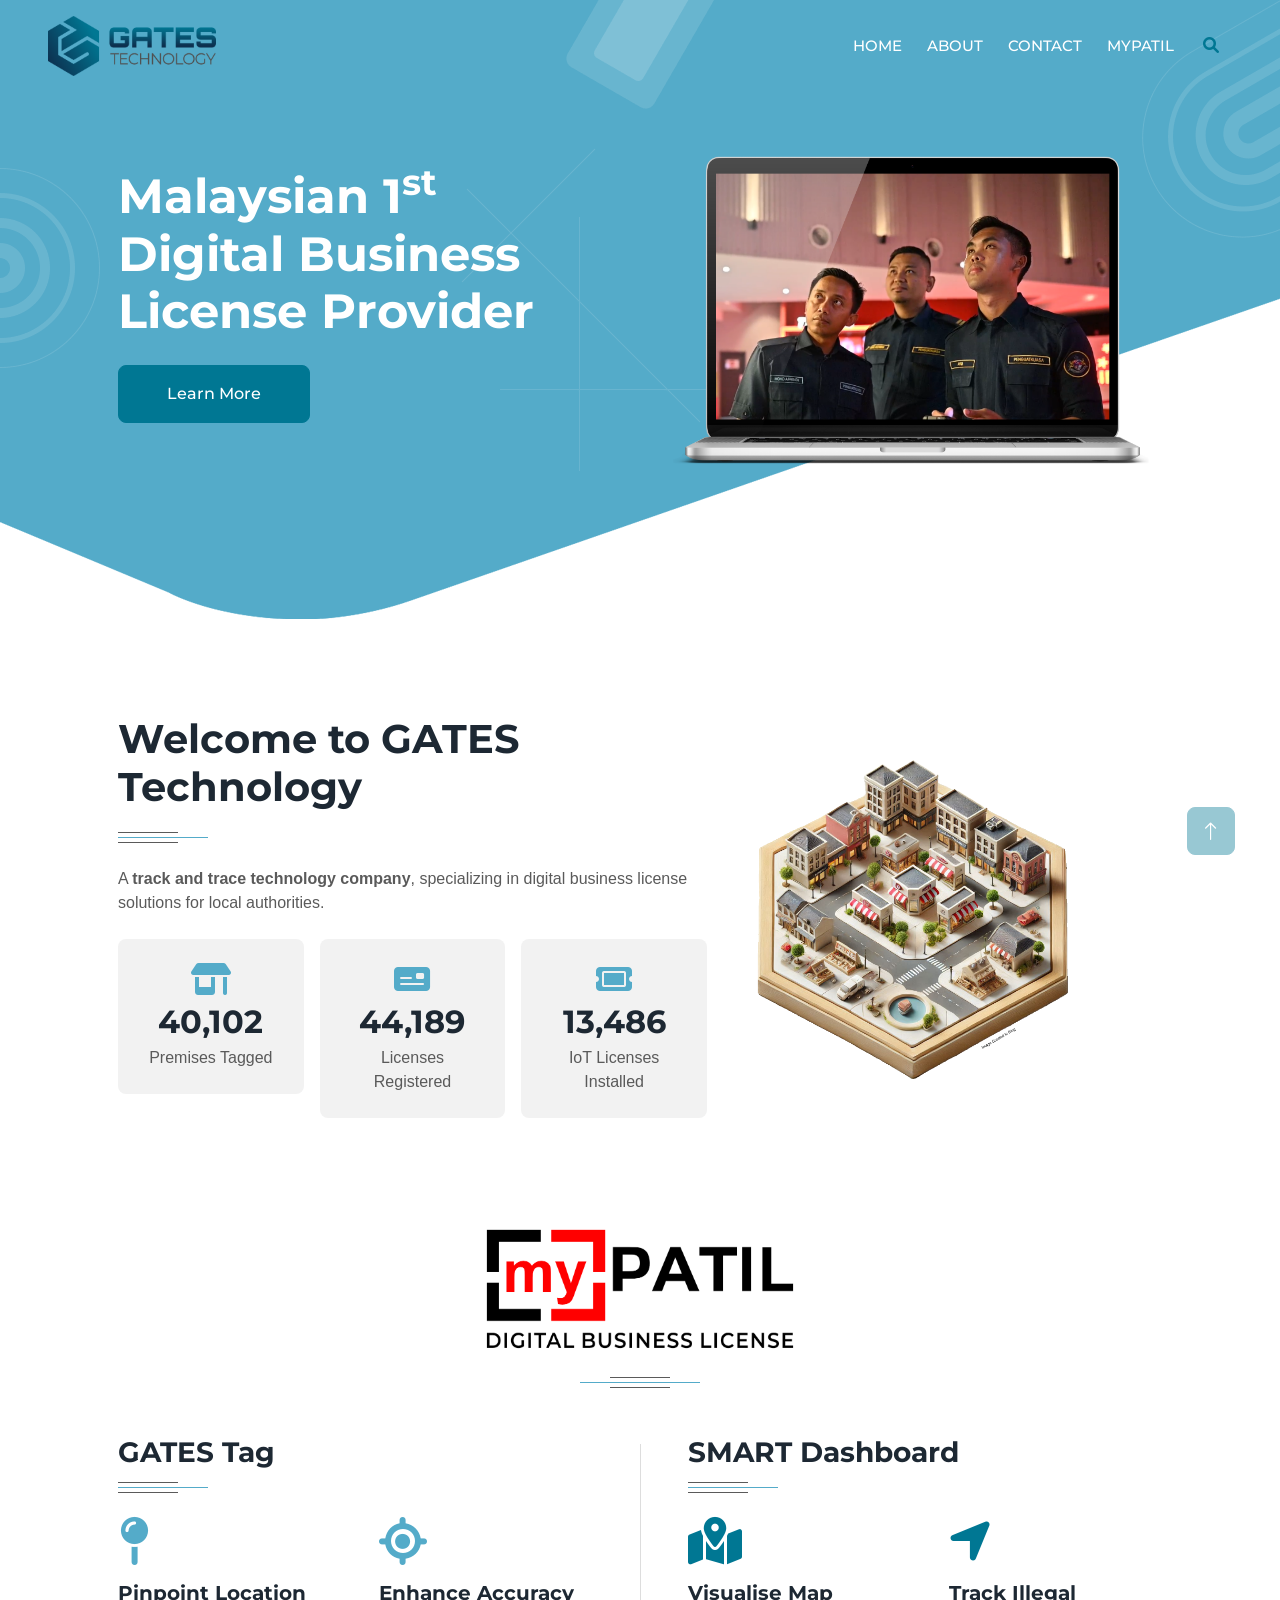
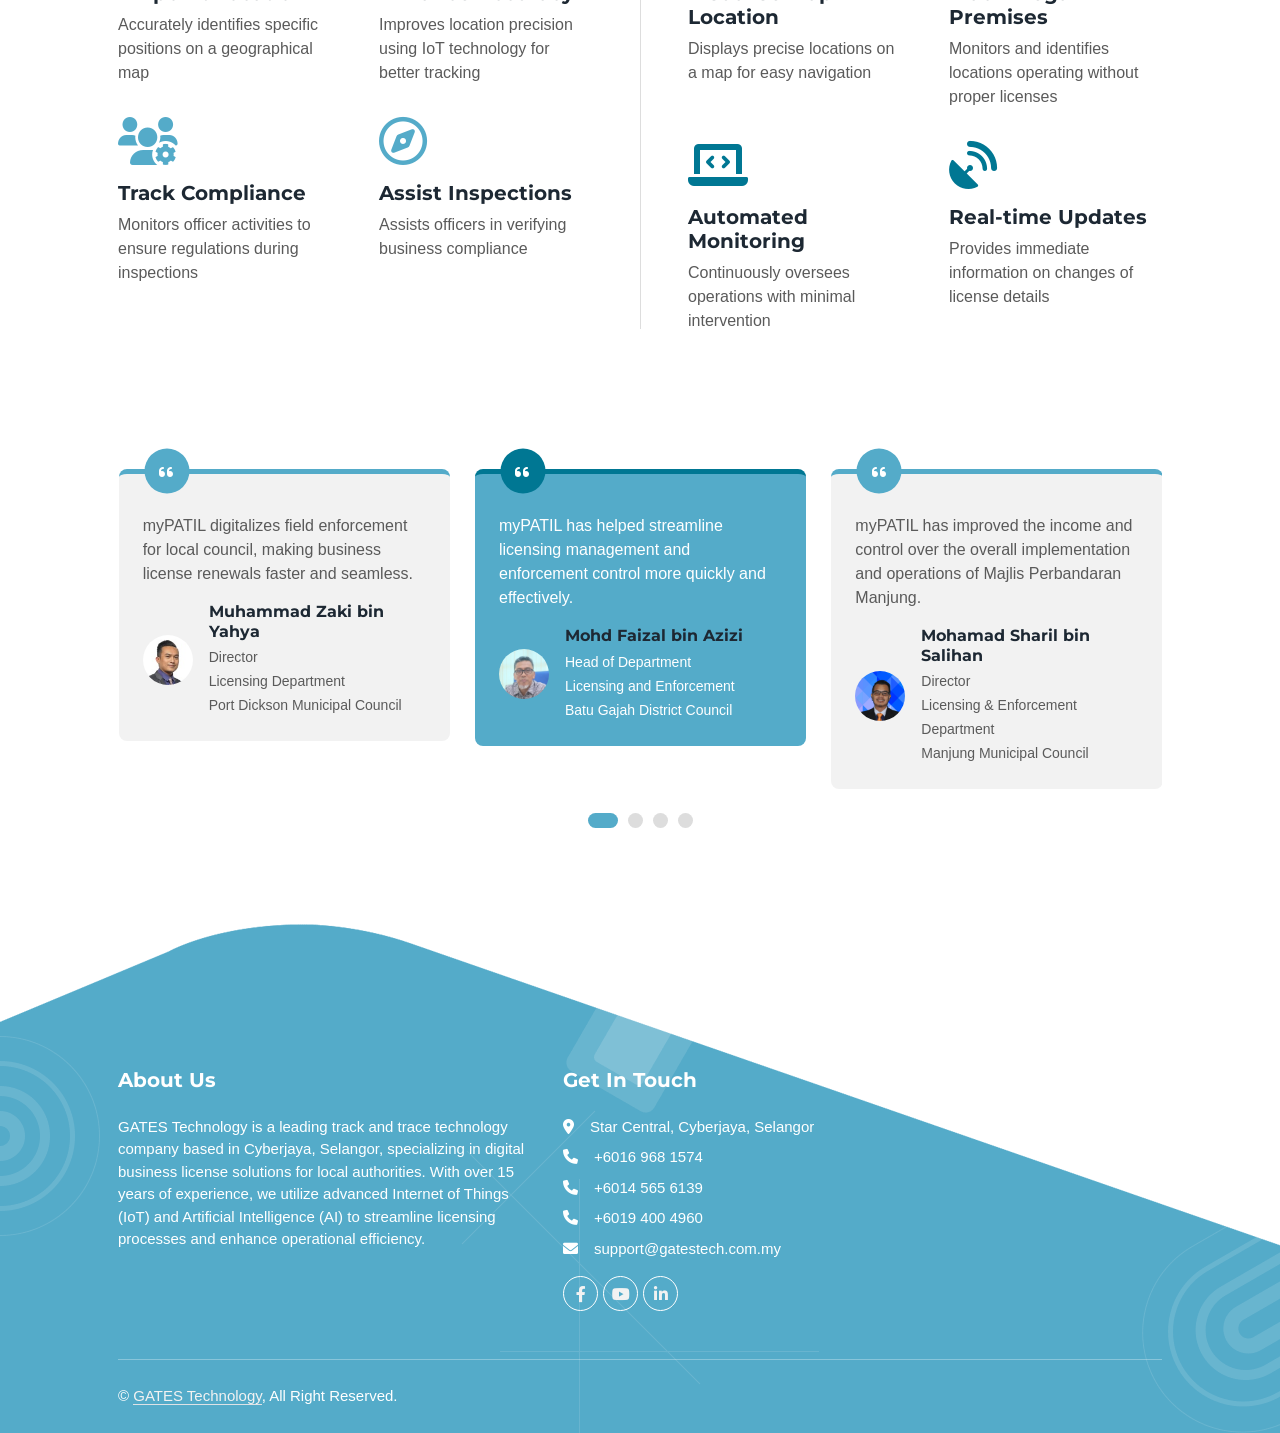
<file: index.html>
<!DOCTYPE html>
<html lang="en">
  <head>
    <!-- Google Tag Manager -->
<script>(function(w,d,s,l,i){w[l]=w[l]||[];w[l].push({'gtm.start':
  new Date().getTime(),event:'gtm.js'});var f=d.getElementsByTagName(s)[0],
  j=d.createElement(s),dl=l!='dataLayer'?'&l='+l:'';j.async=true;j.src=
  'https://www.googletagmanager.com/gtm.js?id='+i+dl;f.parentNode.insertBefore(j,f);
  })(window,document,'script','dataLayer','GTM-N75D9RJP');</script>
  <!-- End Google Tag Manager -->
    <meta charset="utf-8" />
    <title>GATES Technology</title>
    <meta content="width=device-width, initial-scale=1.0" name="viewport" />
    <meta content="" name="keywords" />
    <meta content="" name="description" />

    <!-- Favicon -->
    <link href="img/favicon.ico" rel="icon" />

    <!-- Google Web Fonts -->
    <link rel="preconnect" href="https://fonts.googleapis.com" />
    <link rel="preconnect" href="https://fonts.gstatic.com" crossorigin />
    <link
      href="https://fonts.googleapis.com/css2?family=Montserrat:wght@400;500;600;700&family=Open+Sans:wght@400;500;600;700&display=swap"
      rel="stylesheet"
    />

    <!-- Icon Font Stylesheet -->
    <link
      href="https://cdnjs.cloudflare.com/ajax/libs/font-awesome/5.10.0/css/all.min.css"
      rel="stylesheet"
    />
    <link
      href="https://cdn.jsdelivr.net/npm/bootstrap-icons@1.4.1/font/bootstrap-icons.css"
      rel="stylesheet"
    />
    <link
      rel="stylesheet"
      href="https://cdnjs.cloudflare.com/ajax/libs/font-awesome/6.0.0-beta3/css/all.min.css"
    />

    <!-- Libraries Stylesheet -->
    <link href="lib/animate/animate.min.css" rel="stylesheet" />
    <link href="lib/owlcarousel/assets/owl.carousel.min.css" rel="stylesheet" />

    <!-- Customized Bootstrap Stylesheet -->
    <link href="css/bootstrap.min.css" rel="stylesheet" />

    <!-- Template Stylesheet -->
    <link href="css/style.css" rel="stylesheet" />
  </head>

  <body>
    <!-- Google Tag Manager (noscript) -->
<noscript><iframe src="https://www.googletagmanager.com/ns.html?id=GTM-N75D9RJP"
  height="0" width="0" style="display:none;visibility:hidden"></iframe></noscript>
  <!-- End Google Tag Manager (noscript) -->
    <div class="container-xxl bg-white p-0">
      <!-- Spinner Start -->
      <div
        id="spinner"
        class="show bg-white position-fixed translate-middle w-100 vh-100 top-50 start-50 d-flex align-items-center justify-content-center"
      >
        <div
          class="spinner-border text-primary"
          style="width: 3rem; height: 3rem"
          role="status"
        >
          <span class="sr-only">Loading...</span>
        </div>
      </div>
      <!-- Spinner End -->

      <!-- Navbar & Hero Start -->
      <div class="container-xxl position-relative p-0">
        <nav
          class="navbar navbar-expand-lg navbar-light px-4 px-lg-5 py-3 py-lg-0"
        >
          <a href="" class="navbar-brand p-0">
            <!-- <h1 class="m-0"><i class="fa fa-server me-3"></i>GATES</h1> -->
            <img src="img/logo.png" alt="Logo" />
          </a>
          <button
            class="navbar-toggler"
            type="button"
            data-bs-toggle="collapse"
            data-bs-target="#navbarCollapse"
          >
            <span class="fa fa-bars"></span>
          </button>
          <div class="collapse navbar-collapse" id="navbarCollapse">
            <div class="navbar-nav ms-auto py-0">
              <a href="index.html" class="nav-item nav-link">Home</a>
              <a href="#about" class="nav-item nav-link">About</a>
              <!-- <div class="nav-item dropdown">
                <a
                  href="#"
                  class="nav-link dropdown-toggle"
                  data-bs-toggle="dropdown"
                  >Pages</a
                >
                <div class="dropdown-menu m-0">
                  <a href="team.html" class="dropdown-item">Our Team</a>
                  <a href="testimonial.html" class="dropdown-item"
                    >Testimonial</a
                  >
                  <a href="comparison.html" class="dropdown-item">Comparison</a>
                </div>
              </div> -->
              <a href="#footer" class="nav-item nav-link">Contact</a>
              <a href="https://mypatil.my" target="_blank" class="nav-item nav-link">myPATIL</a>
            </div>
            <butaton
              type="button"
              class="btn text-secondary ms-3"
              data-bs-toggle="modal"
              data-bs-target="#searchModal"
              ><i class="fa fa-search"></i
            ></butaton>
          </div>
        </nav>

        <div class="container-xxl py-5 bg-primary hero-header mb-5">
          <div class="container my-5 py-5 px-lg-5">
            <div class="row g-5">
              <div class="col-lg-6 pt-4 text-center text-lg-start">
                <h1 class="display-5 text-white mb-4 animated slideInLeft">
                  Malaysian 1<sup>st</sup></br> Digital Business License Provider
                </h1>
                <a
                  href="#mypatil"
                  class="btn btn-secondary py-sm-3 px-sm-5 me-3 animated slideInLeft"
                  >Learn More</a
                >
              </div>
              <div class="col-lg-6 text-center text-lg-start">
                <img
                  class="img-fluid animated zoomIn"
                  src="img/hero.png"
                  alt=""
                />
              </div>
            </div>
          </div>
        </div>
      </div>
      <!-- Navbar & Hero End -->

      <!-- Full Screen Search Start -->
      <div class="modal fade" id="searchModal" tabindex="-1">
        <div class="modal-dialog modal-fullscreen">
          <div class="modal-content" style="background: rgba(29, 40, 51, 0.8)">
            <div class="modal-header border-0">
              <button
                type="button"
                class="btn bg-white btn-close"
                data-bs-dismiss="modal"
                aria-label="Close"
              ></button>
            </div>
            <div
              class="modal-body d-flex align-items-center justify-content-center"
            >
              <div class="input-group" style="max-width: 600px">
                <input
                  type="text"
                  class="form-control bg-transparent border-light p-3"
                  placeholder="Type search keyword"
                />
                <button class="btn btn-light px-4">
                  <i class="bi bi-search"></i>
                </button>
              </div>
            </div>
          </div>
        </div>
      </div>
      <!-- Full Screen Search End -->

      <!-- About Start -->
      <section id="about">
        <div class="container-xxl py-5">
          <div class="container px-lg-5">
            <div class="row g-5 align-items-center">
              <div class="col-lg-7 wow fadeInUp" data-wow-delay="0.1s">
                <div class="section-title position-relative mb-4 pb-4">
                  <h1 class="mb-2">Welcome to GATES Technology</h1>
                </div>
                <p class="mb-4">
                  A <strong>track and trace technology company</strong>, specializing in digital business license solutions for local authorities.
                </p>
                <div class="row g-3">
                  <div class="col-sm-4 wow fadeIn" data-wow-delay="0.1s">
                    <div class="bg-light rounded text-center p-4">
                      <i class="fa fa-shop fa-2x text-primary mb-2"></i>
                      <h2 class="mb-1" data-toggle="counter-up">163,681</h2>
                      <p class="mb-0">Premises Tagged</p>
                    </div>
                  </div>
                  <div class="col-sm-4 wow fadeIn" data-wow-delay="0.3s">
                    <div class="bg-light rounded text-center p-4">
                      <i
                        class="fa-solid fa-money-check fa-2x text-primary mb-2"
                      ></i>
                      <h2 class="mb-1" data-toggle="counter-up">176,754</h2>
                      <p class="mb-0">Licenses Registered</p>
                    </div>
                  </div>
                  <div class="col-sm-4 wow fadeIn" data-wow-delay="0.5s">
                    <div class="bg-light rounded text-center p-4">
                      <i class="fa-solid fa-ticket fa-2x text-primary mb-2"></i>
                      <h2 class="mb-1" data-toggle="counter-up">53,944</h2>
                      <p class="mb-0">IoT Licenses Installed</p>
                    </div>
                  </div>
                </div>
              </div>
              <div class="col-lg-4">
                <img
                  class="img-fluid wow zoomIn"
                  data-wow-delay="0.5s"
                  src="img/about.png"
                />
              </div>
            </div>
          </div>
        </div>
      </section>
      <!-- About End -->

      <!-- Comparison Start -->
      <section id="mypatil">
        <div class="container-xxl py-5">
          <div class="container px-lg-5">
            <div
              class="section-title position-relative text-center mx-auto mb-5 pb-4 wow fadeInUp"
              data-wow-delay="0.1s"
              style="max-width: 600px"
            >
              <div class="align-items-center">
                <img
                  class="img-fluid wow zoomIn"
                  data-wow-delay="0.5s"
                  src="img/mypatil-logo.png"
                  style="height: 150px"
                />
              </div>
            </div>
            <div class="row g-5 comparison position-relative">
              <div class="col-lg-6 pe-lg-5">
                <div class="section-title position-relative mx-auto mb-4 pb-4">
                  <h3 class="fw-bold mb-0">GATES Tag</h3>
                </div>
                <div class="row gy-3 gx-5">
                  <div class="col-sm-6 wow fadeIn" data-wow-delay="0.1s">
                    <i class="fa fa-map-pin fa-3x text-primary mb-3"></i>
                    <h5 class="fw-bold">Pinpoint Location</h5>
                    <p>
                      Accurately identifies specific positions on a geographical
                      map
                    </p>
                  </div>
                  <div class="col-sm-6 wow fadeIn" data-wow-delay="0.3s">
                    <i
                      class="fa-solid fa-location-crosshairs fa-3x text-primary mb-3"
                    ></i>
                    <h5 class="fw-bold">Enhance Accuracy</h5>
                    <p>
                      Improves location precision using IoT technology for
                      better tracking
                    </p>
                  </div>
                  <div class="col-sm-6 wow fadeIn" data-wow-delay="0.5s">
                    <i
                      class="fa-solid fa-users-gear fa-3x text-primary mb-3"
                    ></i>
                    <h5 class="fw-bold">Track Compliance</h5>
                    <p>
                      Monitors officer activities to ensure regulations during
                      inspections
                    </p>
                  </div>
                  <div class="col-sm-6 wow fadeIn" data-wow-delay="0.7s">
                    <i
                      class="fa-regular fa-compass fa-3x text-primary mb-3"
                    ></i>
                    <h5 class="fw-bold">Assist Inspections</h5>
                    <p>Assists officers in verifying business compliance</p>
                  </div>
                </div>
              </div>
              <div class="col-lg-6 ps-lg-5">
                <div class="section-title position-relative mx-auto mb-4 pb-4">
                  <h3 class="fw-bold mb-0">SMART Dashboard</h3>
                </div>
                <div class="row gy-3 gx-5">
                  <div class="col-sm-6 wow fadeIn" data-wow-delay="0.1s">
                    <i
                      class="fa-solid fa-map-location-dot fa-3x text-secondary mb-3"
                    ></i>
                    <h5 class="fw-bold">Visualise Map Location</h5>
                    <p>
                      Displays precise locations on a map for easy navigation
                    </p>
                  </div>
                  <div class="col-sm-6 wow fadeIn" data-wow-delay="0.3s">
                    <i
                      class="fa fa-location-arrow fa-3x text-secondary mb-3"
                    ></i>
                    <h5 class="fw-bold">Track Illegal Premises</h5>
                    <p>
                      Monitors and identifies locations operating without proper
                      licenses
                    </p>
                  </div>
                  <div class="col-sm-6 wow fadeIn" data-wow-delay="0.5s">
                    <i
                      class="fa-solid fa-laptop-code fa-3x text-secondary mb-3"
                    ></i>
                    <h5 class="fw-bold">Automated Monitoring</h5>
                    <p>
                      Continuously oversees operations with minimal intervention
                    </p>
                  </div>
                  <div class="col-sm-6 wow fadeIn" data-wow-delay="0.7s">
                    <i
                      class="fa-solid fa-satellite-dish fa-3x text-secondary mb-3"
                    ></i>
                    <h5 class="fw-bold">Real-time Updates</h5>
                    <p>
                      Provides immediate information on changes of license
                      details
                    </p>
                  </div>
                </div>
              </div>
            </div>
          </div>
        </div>
      </section>
      <!-- Comparison Start -->

      <!-- Testimonial Start -->
      <div class="container-xxl py-5 wow fadeInUp" data-wow-delay="0.1s">
        <div class="container px-lg-5">
          <div class="owl-carousel testimonial-carousel">
            <div
              class="testimonial-item position-relative bg-light border-top border-5 border-primary rounded p-4 my-4"
            >
              <div
                class="d-flex align-items-center justify-content-center position-absolute top-0 start-0 ms-5 translate-middle bg-primary rounded-circle"
                style="width: 45px; height: 45px; margin-top: -3px"
              >
                <i class="fa fa-quote-left text-white"></i>
              </div>
              <p class="mt-3">
                myPATIL has helped streamline licensing management and enforcement control more quickly and effectively.
              </p>
              <div class="d-flex align-items-center">
                <img
                  class="img-fluid flex-shrink-0 rounded-circle"
                  src="img/faizal_mdbg.jpg"
                  style="width: 50px; height: 50px"
                />
                <div class="ps-3">
                  <h6 class="fw-bold mb-1">Mohd Faizal bin Azizi</h6>
                  <small>Head of Department</small><br>
                  <small>Licensing and Enforcement</small><br>
                  <small>Batu Gajah District Council</small>
                </div>
              </div>
            </div>
            <div
              class="testimonial-item position-relative bg-light border-top border-5 border-primary rounded p-4 my-4"
            >
              <div
                class="d-flex align-items-center justify-content-center position-absolute top-0 start-0 ms-5 translate-middle bg-primary rounded-circle"
                style="width: 45px; height: 45px; margin-top: -3px"
              >
                <i class="fa fa-quote-left text-white"></i>
              </div>
              <p class="mt-3">
                myPATIL has improved the income and control over the overall implementation and operations of Majlis Perbandaran Manjung.
              </p>
              <div class="d-flex align-items-center">
                <img
                  class="img-fluid flex-shrink-0 rounded-circle"
                  src="img/testimonial-1.jpg"
                  style="width: 50px; height: 50px"
                />
                <div class="ps-3">
                  <h6 class="fw-bold mb-1">Mohamad Sharil bin Salihan</h6>
                  <small>Director</small><br>
                  <small>Licensing & Enforcement Department</small><br>
                  <small>Manjung Municipal Council</small>
                </div>
              </div>
            </div>
            <div
              class="testimonial-item position-relative bg-light border-top border-5 border-primary rounded p-4 my-4"
            >
              <div
                class="d-flex align-items-center justify-content-center position-absolute top-0 start-0 ms-5 translate-middle bg-primary rounded-circle"
                style="width: 45px; height: 45px; margin-top: -3px"
              >
                <i class="fa fa-quote-left text-white"></i>
              </div>
              <p class="mt-3">
                Our collection income improves year by year. myPATIL aligns with the smart city development initiatives of Johor.
              </p>
              <div class="d-flex align-items-center">
                <img
                  class="img-fluid flex-shrink-0 rounded-circle"
                  src="img/testimonial-2.jpg"
                  style="width: 50px; height: 50px"
                />
                <div class="ps-3">
                  <h6 class="fw-bold mb-1">Mohd Fadil bin Md Noh</h6>
                  <small>Administrative Officer</small><br>
                  <small>Licensing Department</small><br>
                  <small>Kulai Municipal Council</small>
                </div>
              </div>
            </div>
            <div
              class="testimonial-item position-relative bg-light border-top border-5 border-primary rounded p-4 mt-4"
            >
              <div
                class="d-flex align-items-center justify-content-center position-absolute top-0 start-0 ms-5 translate-middle bg-primary rounded-circle"
                style="width: 45px; height: 45px; margin-top: -3px"
              >
                <i class="fa fa-quote-left text-white"></i>
              </div>
              <p class="mt-3">
                myPATIL digitalizes field enforcement for local council, making business license renewals faster and seamless.
              </p>
              <div class="d-flex align-items-center">
                <img
                  class="img-fluid flex-shrink-0 rounded-circle"
                  src="img/zaki_mppd.jpg"
                  style="width: 50px; height: 50px"
                />
                <div class="ps-3">
                  <h6 class="fw-bold mb-1">Muhammad Zaki bin Yahya</h6>
                  <small>Director</small><br>
                  <small>Licensing Department</small><br>
                  <small>Port Dickson Municipal Council</small>
                </div>
              </div>
            </div>
          </div>
        </div>
      </div>
      <!-- Testimonial End -->

      <!-- Footer Start -->
      <section id="footer">
        <div
          class="container-fluid bg-primary text-white footer mt-5 pt-5 wow fadeIn"
          data-wow-delay="0.1s"
        >
          <div class="container py-5 px-lg-5">
            <div class="row gy-5 gx-4 pt-5">
              <!-- <div class="col-12">
                <h5 class="fw-bold text-white mb-4">
                  Subscribe Our Newsletter
                </h5>
                <div class="position-relative" style="max-width: 400px">
                  <input
                    class="form-control bg-white border-0 w-100 py-3 ps-4 pe-5"
                    type="text"
                    placeholder="Enter your email"
                  />
                  <button
                    type="button"
                    class="btn btn-primary py-2 px-3 position-absolute top-0 end-0 mt-2 me-2"
                  >
                    Submit
                  </button>
                </div>
              </div> -->
              <div class="col-lg-5 col-md-12">
                <div class="row gy-5 g-4">
                  <div class="col-md-12">
                    <h5 class="fw-bold text-white mb-4">About Us</h5>
                    <p>
                      GATES Technology is a leading track and trace technology company based in Cyberjaya, Selangor, specializing in digital business license solutions for local authorities. With over 15 years of experience, we utilize advanced Internet of Things (IoT) and Artificial Intelligence (AI) to streamline licensing processes and enhance operational efficiency.
                    </p>
                    <!-- <a class="btn btn-link" href="">About Us</a>
                    <a class="btn btn-link" href="">Contact Us</a>
                    <a class="btn btn-link" href="">Privacy Policy</a>
                    <a class="btn btn-link" href="">Terms & Condition</a>
                    <a class="btn btn-link" href="">Support</a> -->
                  </div>
                </div>
              </div>
              <!-- <div class="col-md-6">
                    <h5 class="fw-bold text-white mb-4">Our Services</h5>
                    <a class="btn btn-link" href="">Domain Register</a>
                    <a class="btn btn-link" href="">Shared Hosting</a>
                    <a class="btn btn-link" href="">VPS Hosting</a>
                    <a class="btn btn-link" href="">Dedicated Hosting</a>
                    <a class="btn btn-link" href="">Reseller Hosting</a>
                  </div> -->
              <div class="col-md-6 col-lg-4">
                <h5 class="fw-bold text-white mb-4">Get In Touch</h5>
                <p class="mb-2">
                  <i class="fa fa-map-marker-alt me-3"></i>Star Central,
                  Cyberjaya, Selangor
                </p>
                <p class="mb-2">
                  <i class="fa fa-phone me-3"></i>+6016 968 1574
                </p>
                <p class="mb-2">
                  <i class="fa fa-phone me-3"></i>+6014 565 6139
                </p>
                <p class="mb-2">
                  <i class="fa fa-phone me-3"></i>+6019 400 4960
                </p>
                <p class="mb-2">
                  <i class="fa fa-envelope me-3"></i>support@gatestech.com.my
                </p>
                <div class="d-flex pt-2">
                  <a
                    class="btn btn-outline-light btn-social"
                    href="https://www.facebook.com/gatestech.my/"
                    target="_blank"
                    ><i class="fab fa-facebook-f"></i
                  ></a>
                  <a
                    class="btn btn-outline-light btn-social"
                    href="https://www.youtube.com/@gatestech_my"
                    target="_blank"
                    ><i class="fab fa-youtube"></i
                  ></a>
                  <a
                    class="btn btn-outline-light btn-social"
                    href="https://www.linkedin.com/company/104835023"
                    target="_blank"
                    ><i class="fab fa-linkedin-in"></i
                  ></a>
                </div>
              </div>
              <!-- 
              <div class="col-md-6 col-lg-4 mt-lg-n5">
                <div class="bg-light rounded" style="padding: 30px">
                  <input
                    type="text"
                    class="form-control border-0 py-2 mb-2"
                    placeholder="Name"
                  />
                  <input
                    type="email"
                    class="form-control border-0 py-2 mb-2"
                    placeholder="Email"
                  />
                  <textarea
                    class="form-control border-0 mb-2"
                    rows="2"
                    placeholder="Message"
                  ></textarea>
                  <button class="btn btn-primary w-100 py-2">
                    Send Message
                  </button>
                </div>
              </div> -->
            </div>
          </div>
          <div class="container px-lg-5">
            <div class="copyright">
              <div class="row">
                <div class="col-md-6 text-center text-md-start mb-3 mb-md-0">
                  &copy;
                  <a class="border-bottom" href="#">GATES Technology</a>, All
                  Right Reserved.

                  <!--/*** This template is free as long as you keep the footer author’s credit link/attribution link/backlink. If you'd like to use the template without the footer author’s credit link/attribution link/backlink, you can purchase the Credit Removal License from "https://htmlcodex.com/credit-removal". Thank you for your support. ***/-->
                  <!-- Designed By
                  <a class="border-bottom" href="https://htmlcodex.com"
                    >HTML Codex</a
                  > -->
                </div>
                <!-- <div class="col-md-6 text-center text-md-end">
                  <div class="footer-menu">
                    <a href="">Home</a>
                    <a href="">Cookies</a>
                    <a href="">Help</a>
                    <a href="">FQAs</a>
                  </div>
                </div> -->
              </div>
            </div>
          </div>
        </div>
      </section>
      <!-- Footer End -->

      <!-- Back to Top -->
      <a href="#" class="btn btn-lg btn-secondary btn-lg-square back-to-top"
        ><i class="bi bi-arrow-up"></i
      ></a>
    </div>

    <!-- JavaScript Libraries -->
    <script src="https://code.jquery.com/jquery-3.4.1.min.js"></script>
    <script src="https://cdn.jsdelivr.net/npm/bootstrap@5.0.0/dist/js/bootstrap.bundle.min.js"></script>
    <script src="lib/wow/wow.min.js"></script>
    <script src="lib/easing/easing.min.js"></script>
    <script src="lib/waypoints/waypoints.min.js"></script>
    <script src="lib/counterup/counterup.min.js"></script>
    <script src="lib/owlcarousel/owl.carousel.min.js"></script>

    <!-- Template Javascript -->
    <script src="js/main.js"></script>
  </body>
</html>
</file>
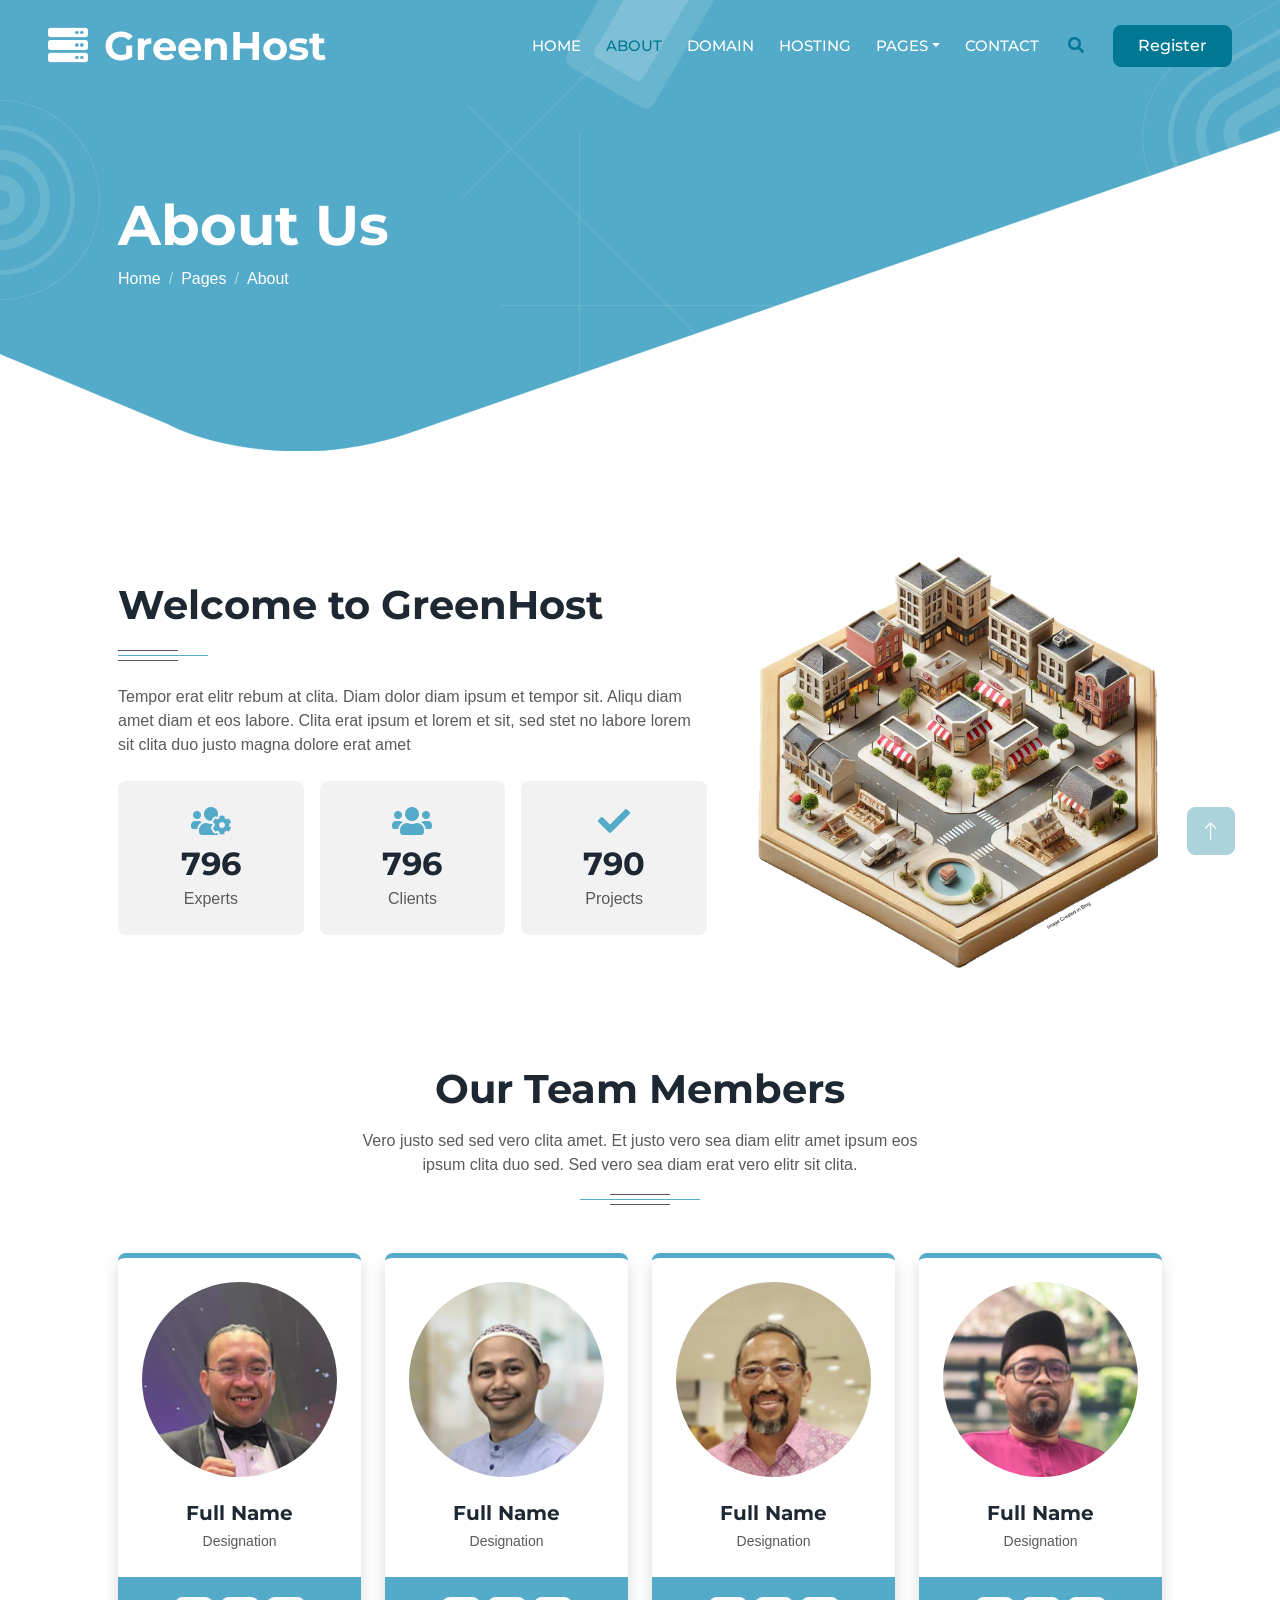
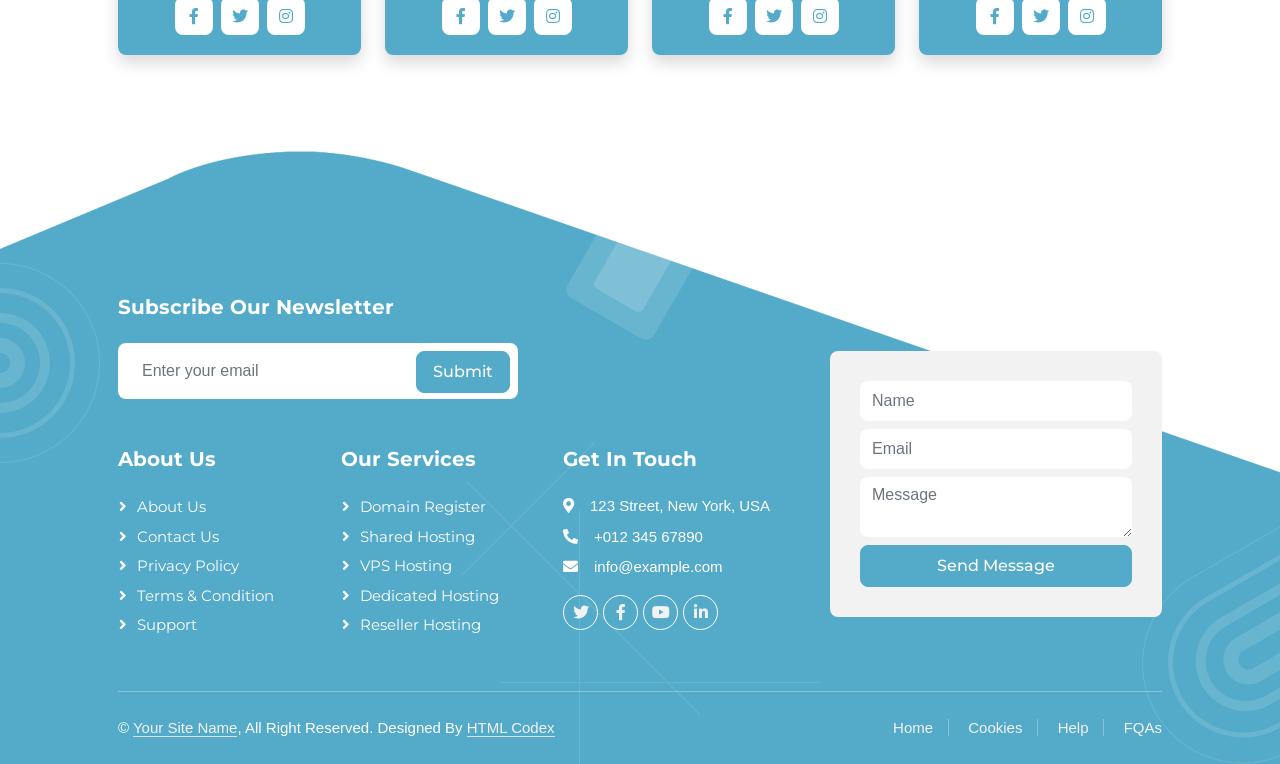
<file: about.html>
<!DOCTYPE html>
<html lang="en">

<head>
    <meta charset="utf-8">
    <title>GreenHost - Web Hosting HTML Template</title>
    <meta content="width=device-width, initial-scale=1.0" name="viewport">
    <meta content="" name="keywords">
    <meta content="" name="description">

    <!-- Favicon -->
    <link href="img/favicon.ico" rel="icon">

    <!-- Google Web Fonts -->
    <link rel="preconnect" href="https://fonts.googleapis.com">
    <link rel="preconnect" href="https://fonts.gstatic.com" crossorigin>
    <link href="https://fonts.googleapis.com/css2?family=Montserrat:wght@400;500;600;700&family=Open+Sans:wght@400;500;600;700&display=swap" rel="stylesheet">  

    <!-- Icon Font Stylesheet -->
    <link href="https://cdnjs.cloudflare.com/ajax/libs/font-awesome/5.10.0/css/all.min.css" rel="stylesheet">
    <link href="https://cdn.jsdelivr.net/npm/bootstrap-icons@1.4.1/font/bootstrap-icons.css" rel="stylesheet">

    <!-- Libraries Stylesheet -->
    <link href="lib/animate/animate.min.css" rel="stylesheet">
    <link href="lib/owlcarousel/assets/owl.carousel.min.css" rel="stylesheet">

    <!-- Customized Bootstrap Stylesheet -->
    <link href="css/bootstrap.min.css" rel="stylesheet">

    <!-- Template Stylesheet -->
    <link href="css/style.css" rel="stylesheet">
</head>

<body>
    <div class="container-xxl bg-white p-0">
        <!-- Spinner Start -->
        <div id="spinner" class="show bg-white position-fixed translate-middle w-100 vh-100 top-50 start-50 d-flex align-items-center justify-content-center">
            <div class="spinner-border text-primary" style="width: 3rem; height: 3rem;" role="status">
                <span class="sr-only">Loading...</span>
            </div>
        </div>
        <!-- Spinner End -->


        <!-- Navbar & Hero Start -->
        <div class="container-xxl position-relative p-0">
            <nav class="navbar navbar-expand-lg navbar-light px-4 px-lg-5 py-3 py-lg-0">
                <a href="" class="navbar-brand p-0">
                    <h1 class="m-0"><i class="fa fa-server me-3"></i>GreenHost</h1>
                    <!-- <img src="img/logo.png" alt="Logo"> -->
                </a>
                <button class="navbar-toggler" type="button" data-bs-toggle="collapse" data-bs-target="#navbarCollapse">
                    <span class="fa fa-bars"></span>
                </button>
                <div class="collapse navbar-collapse" id="navbarCollapse">
                    <div class="navbar-nav ms-auto py-0">
                        <a href="index.html" class="nav-item nav-link">Home</a>
                        <a href="about.html" class="nav-item nav-link active">About</a>
                        <a href="domain.html" class="nav-item nav-link">Domain</a>
                        <a href="hosting.html" class="nav-item nav-link">Hosting</a>
                        <div class="nav-item dropdown">
                            <a href="#" class="nav-link dropdown-toggle" data-bs-toggle="dropdown">Pages</a>
                            <div class="dropdown-menu m-0">
                                <a href="team.html" class="dropdown-item">Our Team</a>
                                <a href="testimonial.html" class="dropdown-item">Testimonial</a>
                                <a href="comparison.html" class="dropdown-item">Comparison</a>
                            </div>
                        </div>
                        <a href="contact.html" class="nav-item nav-link">Contact</a>
                    </div>
                    <butaton type="button" class="btn text-secondary ms-3" data-bs-toggle="modal" data-bs-target="#searchModal"><i class="fa fa-search"></i></butaton>
                    <a href="" class="btn btn-secondary py-2 px-4 ms-3">Register</a>
                </div>
            </nav>

            <div class="container-xxl py-5 bg-primary hero-header mb-5">
                <div class="container my-5 py-5 px-lg-5">
                    <div class="row g-5 pt-5">
                        <div class="col-12 text-center text-lg-start">
                            <h1 class="display-4 text-white animated slideInLeft">About Us</h1>
                            <nav aria-label="breadcrumb">
                                <ol class="breadcrumb justify-content-center justify-content-lg-start animated slideInLeft">
                                    <li class="breadcrumb-item"><a class="text-white" href="#">Home</a></li>
                                    <li class="breadcrumb-item"><a class="text-white" href="#">Pages</a></li>
                                    <li class="breadcrumb-item text-white active" aria-current="page">About</li>
                                </ol>
                            </nav>
                        </div>
                    </div>
                </div>
            </div>
        </div>
        <!-- Navbar & Hero End -->


        <!-- Full Screen Search Start -->
        <div class="modal fade" id="searchModal" tabindex="-1">
            <div class="modal-dialog modal-fullscreen">
                <div class="modal-content" style="background: rgba(29, 40, 51, 0.8);">
                    <div class="modal-header border-0">
                        <button type="button" class="btn bg-white btn-close" data-bs-dismiss="modal" aria-label="Close"></button>
                    </div>
                    <div class="modal-body d-flex align-items-center justify-content-center">
                        <div class="input-group" style="max-width: 600px;">
                            <input type="text" class="form-control bg-transparent border-light p-3" placeholder="Type search keyword">
                            <button class="btn btn-light px-4"><i class="bi bi-search"></i></button>
                        </div>
                    </div>
                </div>
            </div>
        </div>
        <!-- Full Screen Search End -->


        <!-- About Start -->
        <div class="container-xxl py-5">
            <div class="container px-lg-5">
                <div class="row g-5 align-items-center">
                    <div class="col-lg-7 wow fadeInUp" data-wow-delay="0.1s">
                        <div class="section-title position-relative mb-4 pb-4">
                            <h1 class="mb-2">Welcome to GreenHost</h1>
                        </div>
                        <p class="mb-4">Tempor erat elitr rebum at clita. Diam dolor diam ipsum et tempor sit. Aliqu diam amet diam et eos labore. Clita erat ipsum et lorem et sit, sed stet no labore lorem sit clita duo justo magna dolore erat amet</p>
                        <div class="row g-3">
                            <div class="col-sm-4 wow fadeIn" data-wow-delay="0.1s">
                                <div class="bg-light rounded text-center p-4">
                                    <i class="fa fa-users-cog fa-2x text-primary mb-2"></i>
                                    <h2 class="mb-1" data-toggle="counter-up">1234</h2>
                                    <p class="mb-0">Experts</p>
                                </div>
                            </div>
                            <div class="col-sm-4 wow fadeIn" data-wow-delay="0.3s">
                                <div class="bg-light rounded text-center p-4">
                                    <i class="fa fa-users fa-2x text-primary mb-2"></i>
                                    <h2 class="mb-1" data-toggle="counter-up">1234</h2>
                                    <p class="mb-0">Clients</p>
                                </div>
                            </div>
                            <div class="col-sm-4 wow fadeIn" data-wow-delay="0.5s">
                                <div class="bg-light rounded text-center p-4">
                                    <i class="fa fa-check fa-2x text-primary mb-2"></i>
                                    <h2 class="mb-1" data-toggle="counter-up">1234</h2>
                                    <p class="mb-0">Projects</p>
                                </div>
                            </div>
                        </div>
                    </div>
                    <div class="col-lg-5">
                        <img class="img-fluid wow zoomIn" data-wow-delay="0.5s" src="img/about.png">
                    </div>
                </div>
            </div>
        </div>
        <!-- About End -->


        <!-- Team Start -->
        <div class="container-xxl py-5">
            <div class="container px-lg-5">
                <div class="section-title position-relative text-center mx-auto mb-5 pb-4 wow fadeInUp" data-wow-delay="0.1s" style="max-width: 600px;">
                    <h1 class="mb-3">Our Team Members</h1>
                    <p class="mb-1">Vero justo sed sed vero clita amet. Et justo vero sea diam elitr amet ipsum eos
                        ipsum clita duo sed. Sed vero sea diam erat vero elitr sit clita.</p>
                </div>
                <div class="row g-4">
                    <div class="col-lg-3 col-md-6 wow fadeInUp" data-wow-delay="0.1s">
                        <div class="team-item border-top border-5 border-primary rounded shadow overflow-hidden">
                            <div class="text-center p-4">
                                <img class="img-fluid rounded-circle mb-4" src="img/team-1.jpg" alt="">
                                <h5 class="fw-bold mb-1">Full Name</h5>
                                <small>Designation</small>
                            </div>
                            <div class="d-flex justify-content-center bg-primary p-3">
                                <a class="btn btn-square text-primary bg-white m-1" href=""><i class="fab fa-facebook-f"></i></a>
                                <a class="btn btn-square text-primary bg-white m-1" href=""><i class="fab fa-twitter"></i></a>
                                <a class="btn btn-square text-primary bg-white m-1" href=""><i class="fab fa-instagram"></i></a>
                            </div>
                        </div>
                    </div>
                    <div class="col-lg-3 col-md-6 wow fadeInUp" data-wow-delay="0.3s">
                        <div class="team-item border-top border-5 border-primary rounded shadow overflow-hidden">
                            <div class="text-center p-4">
                                <img class="img-fluid rounded-circle mb-4" src="img/team-2.jpg" alt="">
                                <h5 class="fw-bold mb-1">Full Name</h5>
                                <small>Designation</small>
                            </div>
                            <div class="d-flex justify-content-center bg-primary p-3">
                                <a class="btn btn-square text-primary bg-white m-1" href=""><i class="fab fa-facebook-f"></i></a>
                                <a class="btn btn-square text-primary bg-white m-1" href=""><i class="fab fa-twitter"></i></a>
                                <a class="btn btn-square text-primary bg-white m-1" href=""><i class="fab fa-instagram"></i></a>
                            </div>
                        </div>
                    </div>
                    <div class="col-lg-3 col-md-6 wow fadeInUp" data-wow-delay="0.5s">
                        <div class="team-item border-top border-5 border-primary rounded shadow overflow-hidden">
                            <div class="text-center p-4">
                                <img class="img-fluid rounded-circle mb-4" src="img/team-3.jpg" alt="">
                                <h5 class="fw-bold mb-1">Full Name</h5>
                                <small>Designation</small>
                            </div>
                            <div class="d-flex justify-content-center bg-primary p-3">
                                <a class="btn btn-square text-primary bg-white m-1" href=""><i class="fab fa-facebook-f"></i></a>
                                <a class="btn btn-square text-primary bg-white m-1" href=""><i class="fab fa-twitter"></i></a>
                                <a class="btn btn-square text-primary bg-white m-1" href=""><i class="fab fa-instagram"></i></a>
                            </div>
                        </div>
                    </div>
                    <div class="col-lg-3 col-md-6 wow fadeInUp" data-wow-delay="0.7s">
                        <div class="team-item border-top border-5 border-primary rounded shadow overflow-hidden">
                            <div class="text-center p-4">
                                <img class="img-fluid rounded-circle mb-4" src="img/team-4.jpg" alt="">
                                <h5 class="fw-bold mb-1">Full Name</h5>
                                <small>Designation</small>
                            </div>
                            <div class="d-flex justify-content-center bg-primary p-3">
                                <a class="btn btn-square text-primary bg-white m-1" href=""><i class="fab fa-facebook-f"></i></a>
                                <a class="btn btn-square text-primary bg-white m-1" href=""><i class="fab fa-twitter"></i></a>
                                <a class="btn btn-square text-primary bg-white m-1" href=""><i class="fab fa-instagram"></i></a>
                            </div>
                        </div>
                    </div>
                </div>
            </div>
        </div>
        <!-- Team End -->
        

        <!-- Footer Start -->
        <div class="container-fluid bg-primary text-white footer mt-5 pt-5 wow fadeIn" data-wow-delay="0.1s">
            <div class="container py-5 px-lg-5">
                <div class="row gy-5 gx-4 pt-5">
                    <div class="col-12">
                        <h5 class="fw-bold text-white mb-4">Subscribe Our Newsletter</h5>
                        <div class="position-relative" style="max-width: 400px;">
                            <input class="form-control bg-white border-0 w-100 py-3 ps-4 pe-5" type="text" placeholder="Enter your email">
                            <button type="button" class="btn btn-primary py-2 px-3 position-absolute top-0 end-0 mt-2 me-2">Submit</button>
                        </div>
                    </div>
                    <div class="col-lg-5 col-md-12">
                        <div class="row gy-5 g-4">
                            <div class="col-md-6">
                                <h5 class="fw-bold text-white mb-4">About Us</h5>
                                <a class="btn btn-link" href="">About Us</a>
                                <a class="btn btn-link" href="">Contact Us</a>
                                <a class="btn btn-link" href="">Privacy Policy</a>
                                <a class="btn btn-link" href="">Terms & Condition</a>
                                <a class="btn btn-link" href="">Support</a>
                            </div>
                            <div class="col-md-6">
                                <h5 class="fw-bold text-white mb-4">Our Services</h5>
                                <a class="btn btn-link" href="">Domain Register</a>
                                <a class="btn btn-link" href="">Shared Hosting</a>
                                <a class="btn btn-link" href="">VPS Hosting</a>
                                <a class="btn btn-link" href="">Dedicated Hosting</a>
                                <a class="btn btn-link" href="">Reseller Hosting</a>
                            </div>
                        </div>
                    </div>
                    <div class="col-md-6 col-lg-3">
                        <h5 class="fw-bold text-white mb-4">Get In Touch</h5>
                        <p class="mb-2"><i class="fa fa-map-marker-alt me-3"></i>123 Street, New York, USA</p>
                        <p class="mb-2"><i class="fa fa-phone-alt me-3"></i>+012 345 67890</p>
                        <p class="mb-2"><i class="fa fa-envelope me-3"></i>info@example.com</p>
                        <div class="d-flex pt-2">
                            <a class="btn btn-outline-light btn-social" href=""><i class="fab fa-twitter"></i></a>
                            <a class="btn btn-outline-light btn-social" href=""><i class="fab fa-facebook-f"></i></a>
                            <a class="btn btn-outline-light btn-social" href=""><i class="fab fa-youtube"></i></a>
                            <a class="btn btn-outline-light btn-social" href=""><i class="fab fa-linkedin-in"></i></a>
                        </div>
                    </div>
                    <div class="col-md-6 col-lg-4 mt-lg-n5">
                        <div class="bg-light rounded" style="padding: 30px;">
                            <input type="text" class="form-control border-0 py-2 mb-2" placeholder="Name">
                            <input type="email" class="form-control border-0 py-2 mb-2" placeholder="Email">
                            <textarea class="form-control border-0 mb-2" rows="2" placeholder="Message"></textarea>
                            <button class="btn btn-primary w-100 py-2">Send Message</button>
                        </div>
                    </div>
                </div>
            </div>
            <div class="container px-lg-5">
                <div class="copyright">
                    <div class="row">
                        <div class="col-md-6 text-center text-md-start mb-3 mb-md-0">
                            &copy; <a class="border-bottom" href="#">Your Site Name</a>, All Right Reserved. 
							
							<!--/*** This template is free as long as you keep the footer author’s credit link/attribution link/backlink. If you'd like to use the template without the footer author’s credit link/attribution link/backlink, you can purchase the Credit Removal License from "https://htmlcodex.com/credit-removal". Thank you for your support. ***/-->
							Designed By <a class="border-bottom" href="https://htmlcodex.com">HTML Codex</a>
                        </div>
                        <div class="col-md-6 text-center text-md-end">
                            <div class="footer-menu">
                                <a href="">Home</a>
                                <a href="">Cookies</a>
                                <a href="">Help</a>
                                <a href="">FQAs</a>
                            </div>
                        </div>
                    </div>
                </div>
            </div>
        </div>
        <!-- Footer End -->


        <!-- Back to Top -->
        <a href="#" class="btn btn-lg btn-secondary btn-lg-square back-to-top"><i class="bi bi-arrow-up"></i></a>
    </div>

    <!-- JavaScript Libraries -->
    <script src="https://code.jquery.com/jquery-3.4.1.min.js"></script>
    <script src="https://cdn.jsdelivr.net/npm/bootstrap@5.0.0/dist/js/bootstrap.bundle.min.js"></script>
    <script src="lib/wow/wow.min.js"></script>
    <script src="lib/easing/easing.min.js"></script>
    <script src="lib/waypoints/waypoints.min.js"></script>
    <script src="lib/counterup/counterup.min.js"></script>
    <script src="lib/owlcarousel/owl.carousel.min.js"></script>

    <!-- Template Javascript -->
    <script src="js/main.js"></script>
</body>

</html>
</file>
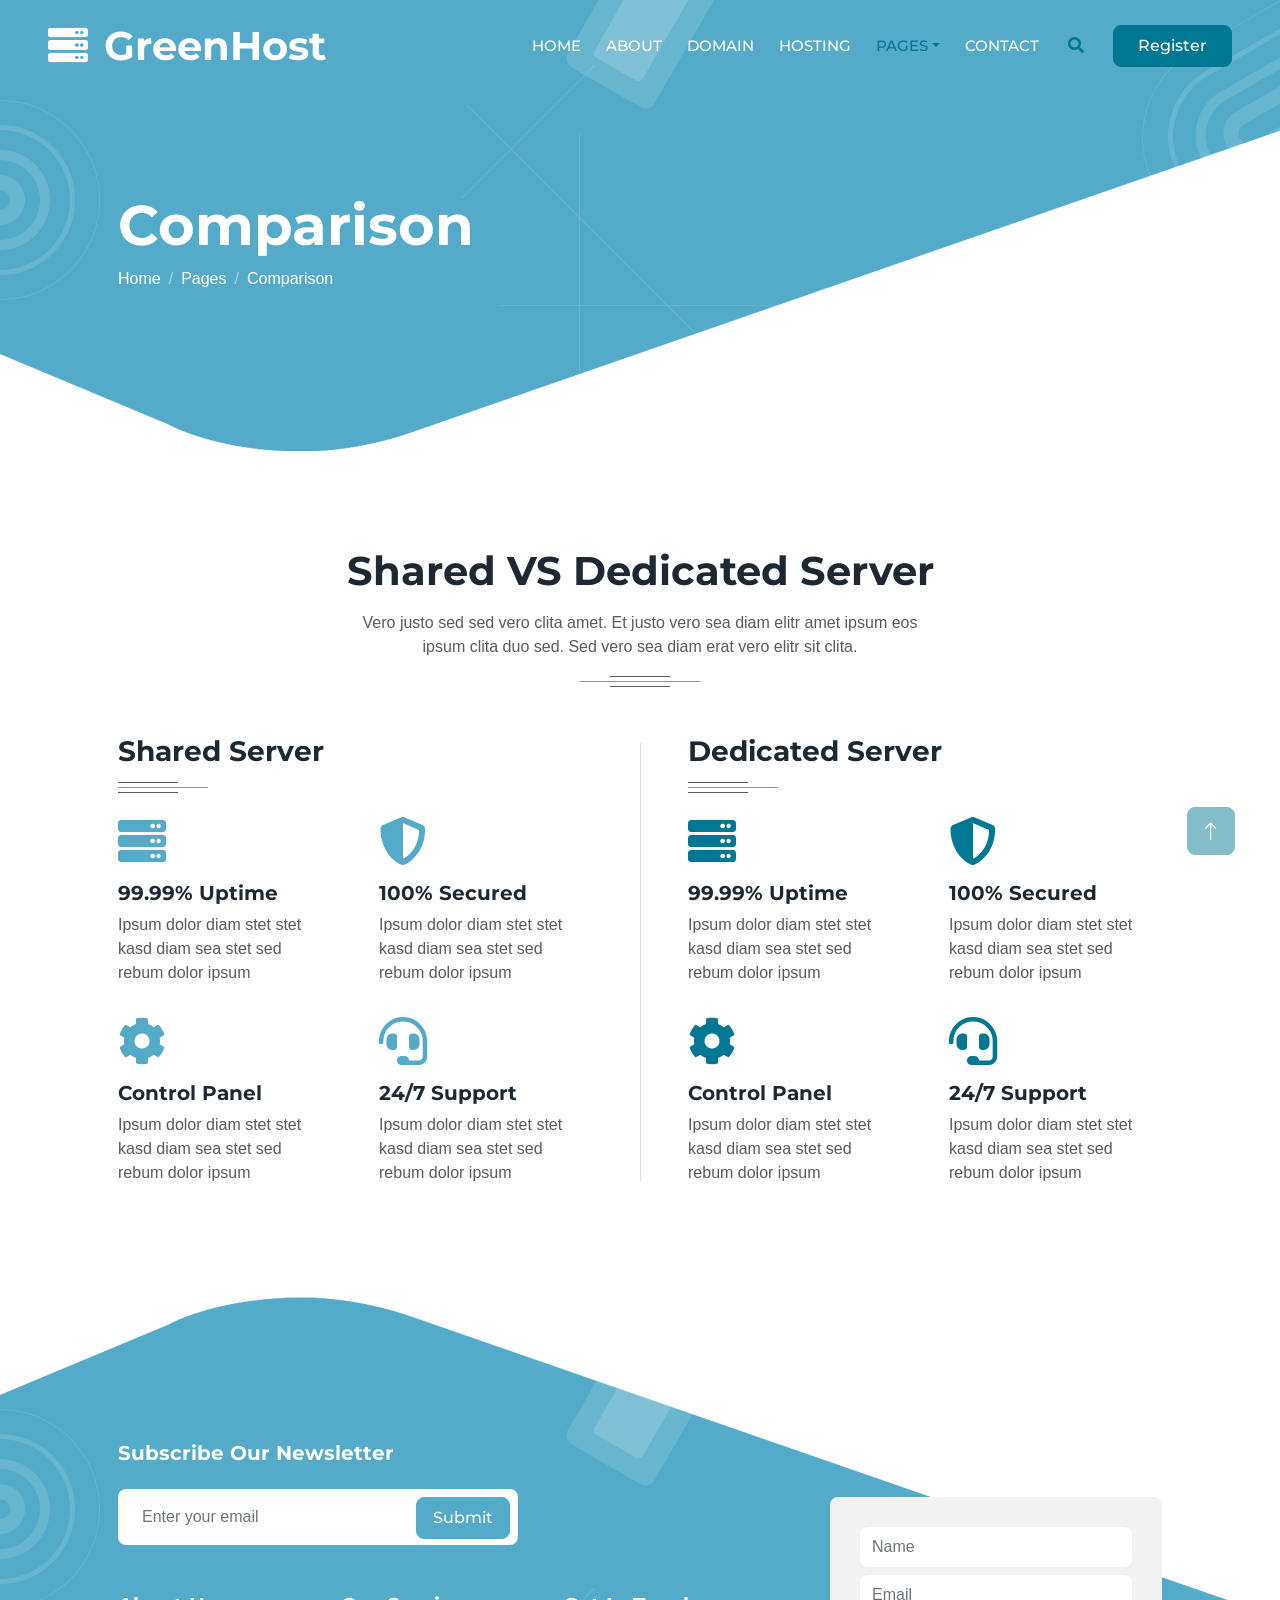
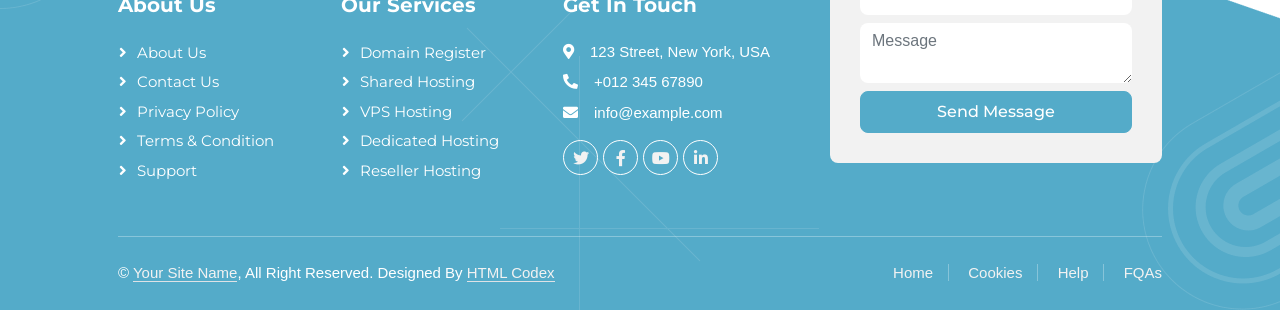
<file: comparison.html>
<!DOCTYPE html>
<html lang="en">

<head>
    <meta charset="utf-8">
    <title>GreenHost - Web Hosting HTML Template</title>
    <meta content="width=device-width, initial-scale=1.0" name="viewport">
    <meta content="" name="keywords">
    <meta content="" name="description">

    <!-- Favicon -->
    <link href="img/favicon.ico" rel="icon">

    <!-- Google Web Fonts -->
    <link rel="preconnect" href="https://fonts.googleapis.com">
    <link rel="preconnect" href="https://fonts.gstatic.com" crossorigin>
    <link href="https://fonts.googleapis.com/css2?family=Montserrat:wght@400;500;600;700&family=Open+Sans:wght@400;500;600;700&display=swap" rel="stylesheet">  

    <!-- Icon Font Stylesheet -->
    <link href="https://cdnjs.cloudflare.com/ajax/libs/font-awesome/5.10.0/css/all.min.css" rel="stylesheet">
    <link href="https://cdn.jsdelivr.net/npm/bootstrap-icons@1.4.1/font/bootstrap-icons.css" rel="stylesheet">

    <!-- Libraries Stylesheet -->
    <link href="lib/animate/animate.min.css" rel="stylesheet">
    <link href="lib/owlcarousel/assets/owl.carousel.min.css" rel="stylesheet">

    <!-- Customized Bootstrap Stylesheet -->
    <link href="css/bootstrap.min.css" rel="stylesheet">

    <!-- Template Stylesheet -->
    <link href="css/style.css" rel="stylesheet">
</head>

<body>
    <div class="container-xxl bg-white p-0">
        <!-- Spinner Start -->
        <div id="spinner" class="show bg-white position-fixed translate-middle w-100 vh-100 top-50 start-50 d-flex align-items-center justify-content-center">
            <div class="spinner-border text-primary" style="width: 3rem; height: 3rem;" role="status">
                <span class="sr-only">Loading...</span>
            </div>
        </div>
        <!-- Spinner End -->


        <!-- Navbar & Hero Start -->
        <div class="container-xxl position-relative p-0">
            <nav class="navbar navbar-expand-lg navbar-light px-4 px-lg-5 py-3 py-lg-0">
                <a href="" class="navbar-brand p-0">
                    <h1 class="m-0"><i class="fa fa-server me-3"></i>GreenHost</h1>
                    <!-- <img src="img/logo.png" alt="Logo"> -->
                </a>
                <button class="navbar-toggler" type="button" data-bs-toggle="collapse" data-bs-target="#navbarCollapse">
                    <span class="fa fa-bars"></span>
                </button>
                <div class="collapse navbar-collapse" id="navbarCollapse">
                    <div class="navbar-nav ms-auto py-0">
                        <a href="index.html" class="nav-item nav-link">Home</a>
                        <a href="about.html" class="nav-item nav-link">About</a>
                        <a href="domain.html" class="nav-item nav-link">Domain</a>
                        <a href="hosting.html" class="nav-item nav-link">Hosting</a>
                        <div class="nav-item dropdown">
                            <a href="#" class="nav-link dropdown-toggle active" data-bs-toggle="dropdown">Pages</a>
                            <div class="dropdown-menu m-0">
                                <a href="team.html" class="dropdown-item">Our Team</a>
                                <a href="testimonial.html" class="dropdown-item">Testimonial</a>
                                <a href="comparison.html" class="dropdown-item active">Comparison</a>
                            </div>
                        </div>
                        <a href="contact.html" class="nav-item nav-link">Contact</a>
                    </div>
                    <butaton type="button" class="btn text-secondary ms-3" data-bs-toggle="modal" data-bs-target="#searchModal"><i class="fa fa-search"></i></butaton>
                    <a href="" class="btn btn-secondary py-2 px-4 ms-3">Register</a>
                </div>
            </nav>

            <div class="container-xxl py-5 bg-primary hero-header mb-5">
                <div class="container my-5 py-5 px-lg-5">
                    <div class="row g-5 pt-5">
                        <div class="col-12 text-center text-lg-start">
                            <h1 class="display-4 text-white animated slideInLeft">Comparison</h1>
                            <nav aria-label="breadcrumb">
                                <ol class="breadcrumb justify-content-center justify-content-lg-start animated slideInLeft">
                                    <li class="breadcrumb-item"><a class="text-white" href="#">Home</a></li>
                                    <li class="breadcrumb-item"><a class="text-white" href="#">Pages</a></li>
                                    <li class="breadcrumb-item text-white active" aria-current="page">Comparison</li>
                                </ol>
                            </nav>
                        </div>
                    </div>
                </div>
            </div>
        </div>
        <!-- Navbar & Hero End -->


        <!-- Full Screen Search Start -->
        <div class="modal fade" id="searchModal" tabindex="-1">
            <div class="modal-dialog modal-fullscreen">
                <div class="modal-content" style="background: rgba(29, 40, 51, 0.8);">
                    <div class="modal-header border-0">
                        <button type="button" class="btn bg-white btn-close" data-bs-dismiss="modal" aria-label="Close"></button>
                    </div>
                    <div class="modal-body d-flex align-items-center justify-content-center">
                        <div class="input-group" style="max-width: 600px;">
                            <input type="text" class="form-control bg-transparent border-light p-3" placeholder="Type search keyword">
                            <button class="btn btn-light px-4"><i class="bi bi-search"></i></button>
                        </div>
                    </div>
                </div>
            </div>
        </div>
        <!-- Full Screen Search End -->


        <!-- Comparison Start -->
        <div class="container-xxl py-5">
            <div class="container px-lg-5">
                <div class="section-title position-relative text-center mx-auto mb-5 pb-4 wow fadeInUp" data-wow-delay="0.1s" style="max-width: 600px;">
                    <h1 class="mb-3">Shared VS Dedicated Server</h1>
                    <p class="mb-1">Vero justo sed sed vero clita amet. Et justo vero sea diam elitr amet ipsum eos
                        ipsum clita duo sed. Sed vero sea diam erat vero elitr sit clita.</p>
                </div>
                <div class="row g-5 comparison position-relative">
                    <div class="col-lg-6 pe-lg-5">
                        <div class="section-title position-relative mx-auto mb-4 pb-4">
                            <h3 class="fw-bold mb-0">Shared Server</h3>
                        </div>
                        <div class="row gy-3 gx-5">
                            <div class="col-sm-6 wow fadeIn" data-wow-delay="0.1s">
                                <i class="fa fa-server fa-3x text-primary mb-3"></i>
                                <h5 class="fw-bold">99.99% Uptime</h5>
                                <p>Ipsum dolor diam stet stet kasd diam sea stet sed rebum dolor ipsum</p>
                            </div>
                            <div class="col-sm-6 wow fadeIn" data-wow-delay="0.3s">
                                <i class="fa fa-shield-alt fa-3x text-primary mb-3"></i>
                                <h5 class="fw-bold">100% Secured</h5>
                                <p>Ipsum dolor diam stet stet kasd diam sea stet sed rebum dolor ipsum</p>
                            </div>
                            <div class="col-sm-6 wow fadeIn" data-wow-delay="0.5s">
                                <i class="fa fa-cog fa-3x text-primary mb-3"></i>
                                <h5 class="fw-bold">Control Panel</h5>
                                <p>Ipsum dolor diam stet stet kasd diam sea stet sed rebum dolor ipsum</p>
                            </div>
                            <div class="col-sm-6 wow fadeIn" data-wow-delay="0.7s">
                                <i class="fa fa-headset fa-3x text-primary mb-3"></i>
                                <h5 class="fw-bold">24/7 Support</h5>
                                <p>Ipsum dolor diam stet stet kasd diam sea stet sed rebum dolor ipsum</p>
                            </div>
                        </div>
                    </div>
                    <div class="col-lg-6 ps-lg-5">
                        <div class="section-title position-relative mx-auto mb-4 pb-4">
                            <h3 class="fw-bold mb-0">Dedicated Server</h3>
                        </div>
                        <div class="row gy-3 gx-5">
                            <div class="col-sm-6 wow fadeIn" data-wow-delay="0.1s">
                                <i class="fa fa-server fa-3x text-secondary mb-3"></i>
                                <h5 class="fw-bold">99.99% Uptime</h5>
                                <p>Ipsum dolor diam stet stet kasd diam sea stet sed rebum dolor ipsum</p>
                            </div>
                            <div class="col-sm-6 wow fadeIn" data-wow-delay="0.3s">
                                <i class="fa fa-shield-alt fa-3x text-secondary mb-3"></i>
                                <h5 class="fw-bold">100% Secured</h5>
                                <p>Ipsum dolor diam stet stet kasd diam sea stet sed rebum dolor ipsum</p>
                            </div>
                            <div class="col-sm-6 wow fadeIn" data-wow-delay="0.5s">
                                <i class="fa fa-cog fa-3x text-secondary mb-3"></i>
                                <h5 class="fw-bold">Control Panel</h5>
                                <p>Ipsum dolor diam stet stet kasd diam sea stet sed rebum dolor ipsum</p>
                            </div>
                            <div class="col-sm-6 wow fadeIn" data-wow-delay="0.7s">
                                <i class="fa fa-headset fa-3x text-secondary mb-3"></i>
                                <h5 class="fw-bold">24/7 Support</h5>
                                <p>Ipsum dolor diam stet stet kasd diam sea stet sed rebum dolor ipsum</p>
                            </div>
                        </div>
                    </div>
                </div>
            </div>
        </div>
        <!-- Comparison Start -->
        

        <!-- Footer Start -->
        <div class="container-fluid bg-primary text-white footer mt-5 pt-5 wow fadeIn" data-wow-delay="0.1s">
            <div class="container py-5 px-lg-5">
                <div class="row gy-5 gx-4 pt-5">
                    <div class="col-12">
                        <h5 class="fw-bold text-white mb-4">Subscribe Our Newsletter</h5>
                        <div class="position-relative" style="max-width: 400px;">
                            <input class="form-control bg-white border-0 w-100 py-3 ps-4 pe-5" type="text" placeholder="Enter your email">
                            <button type="button" class="btn btn-primary py-2 px-3 position-absolute top-0 end-0 mt-2 me-2">Submit</button>
                        </div>
                    </div>
                    <div class="col-lg-5 col-md-12">
                        <div class="row gy-5 g-4">
                            <div class="col-md-6">
                                <h5 class="fw-bold text-white mb-4">About Us</h5>
                                <a class="btn btn-link" href="">About Us</a>
                                <a class="btn btn-link" href="">Contact Us</a>
                                <a class="btn btn-link" href="">Privacy Policy</a>
                                <a class="btn btn-link" href="">Terms & Condition</a>
                                <a class="btn btn-link" href="">Support</a>
                            </div>
                            <div class="col-md-6">
                                <h5 class="fw-bold text-white mb-4">Our Services</h5>
                                <a class="btn btn-link" href="">Domain Register</a>
                                <a class="btn btn-link" href="">Shared Hosting</a>
                                <a class="btn btn-link" href="">VPS Hosting</a>
                                <a class="btn btn-link" href="">Dedicated Hosting</a>
                                <a class="btn btn-link" href="">Reseller Hosting</a>
                            </div>
                        </div>
                    </div>
                    <div class="col-md-6 col-lg-3">
                        <h5 class="fw-bold text-white mb-4">Get In Touch</h5>
                        <p class="mb-2"><i class="fa fa-map-marker-alt me-3"></i>123 Street, New York, USA</p>
                        <p class="mb-2"><i class="fa fa-phone-alt me-3"></i>+012 345 67890</p>
                        <p class="mb-2"><i class="fa fa-envelope me-3"></i>info@example.com</p>
                        <div class="d-flex pt-2">
                            <a class="btn btn-outline-light btn-social" href=""><i class="fab fa-twitter"></i></a>
                            <a class="btn btn-outline-light btn-social" href=""><i class="fab fa-facebook-f"></i></a>
                            <a class="btn btn-outline-light btn-social" href=""><i class="fab fa-youtube"></i></a>
                            <a class="btn btn-outline-light btn-social" href=""><i class="fab fa-linkedin-in"></i></a>
                        </div>
                    </div>
                    <div class="col-md-6 col-lg-4 mt-lg-n5">
                        <div class="bg-light rounded" style="padding: 30px;">
                            <input type="text" class="form-control border-0 py-2 mb-2" placeholder="Name">
                            <input type="email" class="form-control border-0 py-2 mb-2" placeholder="Email">
                            <textarea class="form-control border-0 mb-2" rows="2" placeholder="Message"></textarea>
                            <button class="btn btn-primary w-100 py-2">Send Message</button>
                        </div>
                    </div>
                </div>
            </div>
            <div class="container px-lg-5">
                <div class="copyright">
                    <div class="row">
                        <div class="col-md-6 text-center text-md-start mb-3 mb-md-0">
                            &copy; <a class="border-bottom" href="#">Your Site Name</a>, All Right Reserved. 
							
							<!--/*** This template is free as long as you keep the footer author’s credit link/attribution link/backlink. If you'd like to use the template without the footer author’s credit link/attribution link/backlink, you can purchase the Credit Removal License from "https://htmlcodex.com/credit-removal". Thank you for your support. ***/-->
							Designed By <a class="border-bottom" href="https://htmlcodex.com">HTML Codex</a>
                        </div>
                        <div class="col-md-6 text-center text-md-end">
                            <div class="footer-menu">
                                <a href="">Home</a>
                                <a href="">Cookies</a>
                                <a href="">Help</a>
                                <a href="">FQAs</a>
                            </div>
                        </div>
                    </div>
                </div>
            </div>
        </div>
        <!-- Footer End -->


        <!-- Back to Top -->
        <a href="#" class="btn btn-lg btn-secondary btn-lg-square back-to-top"><i class="bi bi-arrow-up"></i></a>
    </div>

    <!-- JavaScript Libraries -->
    <script src="https://code.jquery.com/jquery-3.4.1.min.js"></script>
    <script src="https://cdn.jsdelivr.net/npm/bootstrap@5.0.0/dist/js/bootstrap.bundle.min.js"></script>
    <script src="lib/wow/wow.min.js"></script>
    <script src="lib/easing/easing.min.js"></script>
    <script src="lib/waypoints/waypoints.min.js"></script>
    <script src="lib/counterup/counterup.min.js"></script>
    <script src="lib/owlcarousel/owl.carousel.min.js"></script>

    <!-- Template Javascript -->
    <script src="js/main.js"></script>
</body>

</html>
</file>
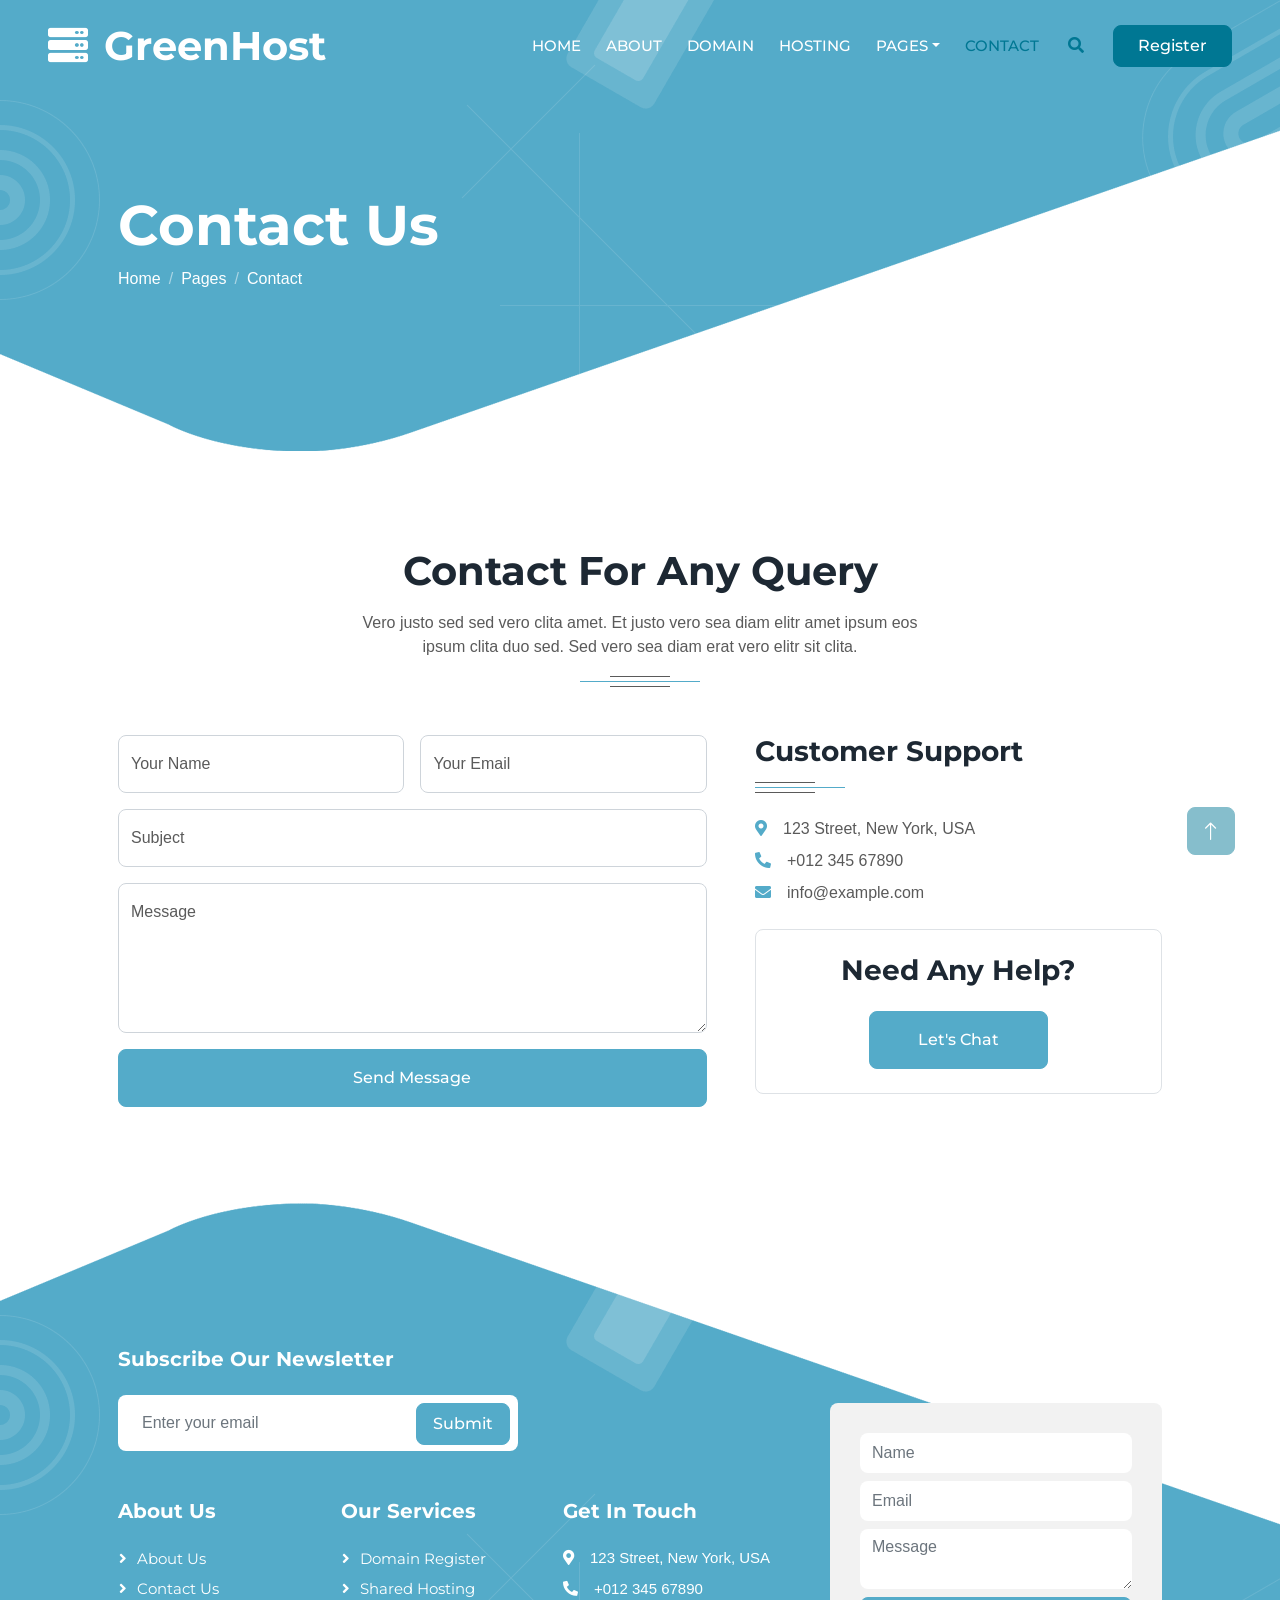
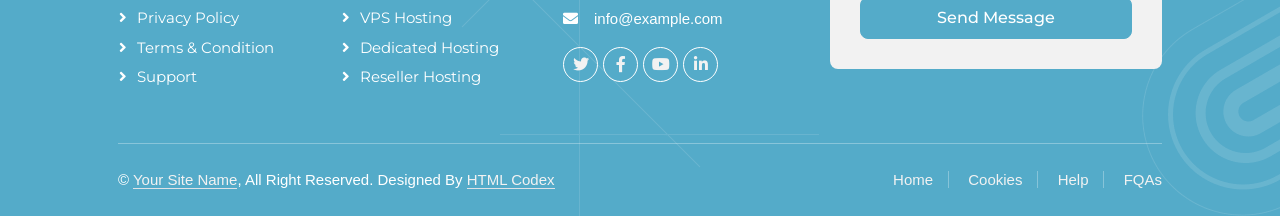
<file: contact.html>
<!DOCTYPE html>
<html lang="en">

<head>
    <meta charset="utf-8">
    <title>GreenHost - Web Hosting HTML Template</title>
    <meta content="width=device-width, initial-scale=1.0" name="viewport">
    <meta content="" name="keywords">
    <meta content="" name="description">

    <!-- Favicon -->
    <link href="img/favicon.ico" rel="icon">

    <!-- Google Web Fonts -->
    <link rel="preconnect" href="https://fonts.googleapis.com">
    <link rel="preconnect" href="https://fonts.gstatic.com" crossorigin>
    <link href="https://fonts.googleapis.com/css2?family=Montserrat:wght@400;500;600;700&family=Open+Sans:wght@400;500;600;700&display=swap" rel="stylesheet">  

    <!-- Icon Font Stylesheet -->
    <link href="https://cdnjs.cloudflare.com/ajax/libs/font-awesome/5.10.0/css/all.min.css" rel="stylesheet">
    <link href="https://cdn.jsdelivr.net/npm/bootstrap-icons@1.4.1/font/bootstrap-icons.css" rel="stylesheet">

    <!-- Libraries Stylesheet -->
    <link href="lib/animate/animate.min.css" rel="stylesheet">
    <link href="lib/owlcarousel/assets/owl.carousel.min.css" rel="stylesheet">

    <!-- Customized Bootstrap Stylesheet -->
    <link href="css/bootstrap.min.css" rel="stylesheet">

    <!-- Template Stylesheet -->
    <link href="css/style.css" rel="stylesheet">
</head>

<body>
    <div class="container-xxl bg-white p-0">
        <!-- Spinner Start -->
        <div id="spinner" class="show bg-white position-fixed translate-middle w-100 vh-100 top-50 start-50 d-flex align-items-center justify-content-center">
            <div class="spinner-border text-primary" style="width: 3rem; height: 3rem;" role="status">
                <span class="sr-only">Loading...</span>
            </div>
        </div>
        <!-- Spinner End -->


        <!-- Navbar & Hero Start -->
        <div class="container-xxl position-relative p-0">
            <nav class="navbar navbar-expand-lg navbar-light px-4 px-lg-5 py-3 py-lg-0">
                <a href="" class="navbar-brand p-0">
                    <h1 class="m-0"><i class="fa fa-server me-3"></i>GreenHost</h1>
                    <!-- <img src="img/logo.png" alt="Logo"> -->
                </a>
                <button class="navbar-toggler" type="button" data-bs-toggle="collapse" data-bs-target="#navbarCollapse">
                    <span class="fa fa-bars"></span>
                </button>
                <div class="collapse navbar-collapse" id="navbarCollapse">
                    <div class="navbar-nav ms-auto py-0">
                        <a href="index.html" class="nav-item nav-link">Home</a>
                        <a href="about.html" class="nav-item nav-link">About</a>
                        <a href="domain.html" class="nav-item nav-link">Domain</a>
                        <a href="hosting.html" class="nav-item nav-link">Hosting</a>
                        <div class="nav-item dropdown">
                            <a href="#" class="nav-link dropdown-toggle" data-bs-toggle="dropdown">Pages</a>
                            <div class="dropdown-menu m-0">
                                <a href="team.html" class="dropdown-item">Our Team</a>
                                <a href="testimonial.html" class="dropdown-item">Testimonial</a>
                                <a href="comparison.html" class="dropdown-item">Comparison</a>
                            </div>
                        </div>
                        <a href="contact.html" class="nav-item nav-link active">Contact</a>
                    </div>
                    <butaton type="button" class="btn text-secondary ms-3" data-bs-toggle="modal" data-bs-target="#searchModal"><i class="fa fa-search"></i></butaton>
                    <a href="" class="btn btn-secondary py-2 px-4 ms-3">Register</a>
                </div>
            </nav>

            <div class="container-xxl py-5 bg-primary hero-header mb-5">
                <div class="container my-5 py-5 px-lg-5">
                    <div class="row g-5 pt-5">
                        <div class="col-12 text-center text-lg-start">
                            <h1 class="display-4 text-white animated slideInLeft">Contact Us</h1>
                            <nav aria-label="breadcrumb">
                                <ol class="breadcrumb justify-content-center justify-content-lg-start animated slideInLeft">
                                    <li class="breadcrumb-item"><a class="text-white" href="#">Home</a></li>
                                    <li class="breadcrumb-item"><a class="text-white" href="#">Pages</a></li>
                                    <li class="breadcrumb-item text-white active" aria-current="page">Contact</li>
                                </ol>
                            </nav>
                        </div>
                    </div>
                </div>
            </div>
        </div>
        <!-- Navbar & Hero End -->


        <!-- Full Screen Search Start -->
        <div class="modal fade" id="searchModal" tabindex="-1">
            <div class="modal-dialog modal-fullscreen">
                <div class="modal-content" style="background: rgba(29, 40, 51, 0.8);">
                    <div class="modal-header border-0">
                        <button type="button" class="btn bg-white btn-close" data-bs-dismiss="modal" aria-label="Close"></button>
                    </div>
                    <div class="modal-body d-flex align-items-center justify-content-center">
                        <div class="input-group" style="max-width: 600px;">
                            <input type="text" class="form-control bg-transparent border-light p-3" placeholder="Type search keyword">
                            <button class="btn btn-light px-4"><i class="bi bi-search"></i></button>
                        </div>
                    </div>
                </div>
            </div>
        </div>
        <!-- Full Screen Search End -->


        <!-- Contact Start -->
        <div class="container-xxl py-5">
            <div class="container px-lg-5">
                <div class="section-title position-relative text-center mx-auto mb-5 pb-4 wow fadeInUp" data-wow-delay="0.1s" style="max-width: 600px;">
                    <h1 class="mb-3">Contact For Any Query</h1>
                    <p class="mb-1">Vero justo sed sed vero clita amet. Et justo vero sea diam elitr amet ipsum eos ipsum clita duo sed. Sed vero sea diam erat vero elitr sit clita.</p>
                </div>
                <div class="row g-5">
                    <div class="col-lg-7 col-md-6">
                        <div class="wow fadeInUp" data-wow-delay="0.2s">
                            <form>
                                <div class="row g-3">
                                    <div class="col-md-6">
                                        <div class="form-floating">
                                            <input type="text" class="form-control" id="name" placeholder="Your Name">
                                            <label for="name">Your Name</label>
                                        </div>
                                    </div>
                                    <div class="col-md-6">
                                        <div class="form-floating">
                                            <input type="email" class="form-control" id="email" placeholder="Your Email">
                                            <label for="email">Your Email</label>
                                        </div>
                                    </div>
                                    <div class="col-12">
                                        <div class="form-floating">
                                            <input type="text" class="form-control" id="subject" placeholder="Subject">
                                            <label for="subject">Subject</label>
                                        </div>
                                    </div>
                                    <div class="col-12">
                                        <div class="form-floating">
                                            <textarea class="form-control" placeholder="Leave a message here" id="message" style="height: 150px"></textarea>
                                            <label for="message">Message</label>
                                        </div>
                                    </div>
                                    <div class="col-12">
                                        <button class="btn btn-primary w-100 py-3" type="submit">Send Message</button>
                                    </div>
                                </div>
                            </form>
                        </div>
                    </div>
                    <div class="col-lg-5 col-md-6 wow fadeInUp" data-wow-delay="0.5s">
                        <div class="section-title position-relative mx-auto mb-4 pb-4">
                            <h3 class="fw-bold mb-0">Customer Support</h3>
                        </div>
                        <p class="mb-2"><i class="fa fa-map-marker-alt text-primary me-3"></i>123 Street, New York, USA</p>
                        <p class="mb-2"><i class="fa fa-phone-alt text-primary me-3"></i>+012 345 67890</p>
                        <p class="mb-2"><i class="fa fa-envelope text-primary me-3"></i>info@example.com</p>
                        <div class="border rounded text-center p-4 mt-4">
                            <h3 class="fw-bold mb-4">Need Any Help?</h3>
                            <a class="btn btn-primary py-3 px-5" href="">Let's Chat</a>
                        </div>
                    </div>
                </div>
            </div>
        </div>
        <!-- Contact End -->
        

        <!-- Footer Start -->
        <div class="container-fluid bg-primary text-white footer mt-5 pt-5 wow fadeIn" data-wow-delay="0.1s">
            <div class="container py-5 px-lg-5">
                <div class="row gy-5 gx-4 pt-5">
                    <div class="col-12">
                        <h5 class="fw-bold text-white mb-4">Subscribe Our Newsletter</h5>
                        <div class="position-relative" style="max-width: 400px;">
                            <input class="form-control bg-white border-0 w-100 py-3 ps-4 pe-5" type="text" placeholder="Enter your email">
                            <button type="button" class="btn btn-primary py-2 px-3 position-absolute top-0 end-0 mt-2 me-2">Submit</button>
                        </div>
                    </div>
                    <div class="col-lg-5 col-md-12">
                        <div class="row gy-5 g-4">
                            <div class="col-md-6">
                                <h5 class="fw-bold text-white mb-4">About Us</h5>
                                <a class="btn btn-link" href="">About Us</a>
                                <a class="btn btn-link" href="">Contact Us</a>
                                <a class="btn btn-link" href="">Privacy Policy</a>
                                <a class="btn btn-link" href="">Terms & Condition</a>
                                <a class="btn btn-link" href="">Support</a>
                            </div>
                            <div class="col-md-6">
                                <h5 class="fw-bold text-white mb-4">Our Services</h5>
                                <a class="btn btn-link" href="">Domain Register</a>
                                <a class="btn btn-link" href="">Shared Hosting</a>
                                <a class="btn btn-link" href="">VPS Hosting</a>
                                <a class="btn btn-link" href="">Dedicated Hosting</a>
                                <a class="btn btn-link" href="">Reseller Hosting</a>
                            </div>
                        </div>
                    </div>
                    <div class="col-md-6 col-lg-3">
                        <h5 class="fw-bold text-white mb-4">Get In Touch</h5>
                        <p class="mb-2"><i class="fa fa-map-marker-alt me-3"></i>123 Street, New York, USA</p>
                        <p class="mb-2"><i class="fa fa-phone-alt me-3"></i>+012 345 67890</p>
                        <p class="mb-2"><i class="fa fa-envelope me-3"></i>info@example.com</p>
                        <div class="d-flex pt-2">
                            <a class="btn btn-outline-light btn-social" href=""><i class="fab fa-twitter"></i></a>
                            <a class="btn btn-outline-light btn-social" href=""><i class="fab fa-facebook-f"></i></a>
                            <a class="btn btn-outline-light btn-social" href=""><i class="fab fa-youtube"></i></a>
                            <a class="btn btn-outline-light btn-social" href=""><i class="fab fa-linkedin-in"></i></a>
                        </div>
                    </div>
                    <div class="col-md-6 col-lg-4 mt-lg-n5">
                        <div class="bg-light rounded" style="padding: 30px;">
                            <input type="text" class="form-control border-0 py-2 mb-2" placeholder="Name">
                            <input type="email" class="form-control border-0 py-2 mb-2" placeholder="Email">
                            <textarea class="form-control border-0 mb-2" rows="2" placeholder="Message"></textarea>
                            <button class="btn btn-primary w-100 py-2">Send Message</button>
                        </div>
                    </div>
                </div>
            </div>
            <div class="container px-lg-5">
                <div class="copyright">
                    <div class="row">
                        <div class="col-md-6 text-center text-md-start mb-3 mb-md-0">
                            &copy; <a class="border-bottom" href="#">Your Site Name</a>, All Right Reserved. 
							
							<!--/*** This template is free as long as you keep the footer author’s credit link/attribution link/backlink. If you'd like to use the template without the footer author’s credit link/attribution link/backlink, you can purchase the Credit Removal License from "https://htmlcodex.com/credit-removal". Thank you for your support. ***/-->
							Designed By <a class="border-bottom" href="https://htmlcodex.com">HTML Codex</a>
                        </div>
                        <div class="col-md-6 text-center text-md-end">
                            <div class="footer-menu">
                                <a href="">Home</a>
                                <a href="">Cookies</a>
                                <a href="">Help</a>
                                <a href="">FQAs</a>
                            </div>
                        </div>
                    </div>
                </div>
            </div>
        </div>
        <!-- Footer End -->


        <!-- Back to Top -->
        <a href="#" class="btn btn-lg btn-secondary btn-lg-square back-to-top"><i class="bi bi-arrow-up"></i></a>
    </div>

    <!-- JavaScript Libraries -->
    <script src="https://code.jquery.com/jquery-3.4.1.min.js"></script>
    <script src="https://cdn.jsdelivr.net/npm/bootstrap@5.0.0/dist/js/bootstrap.bundle.min.js"></script>
    <script src="lib/wow/wow.min.js"></script>
    <script src="lib/easing/easing.min.js"></script>
    <script src="lib/waypoints/waypoints.min.js"></script>
    <script src="lib/counterup/counterup.min.js"></script>
    <script src="lib/owlcarousel/owl.carousel.min.js"></script>

    <!-- Template Javascript -->
    <script src="js/main.js"></script>
</body>

</html>
</file>
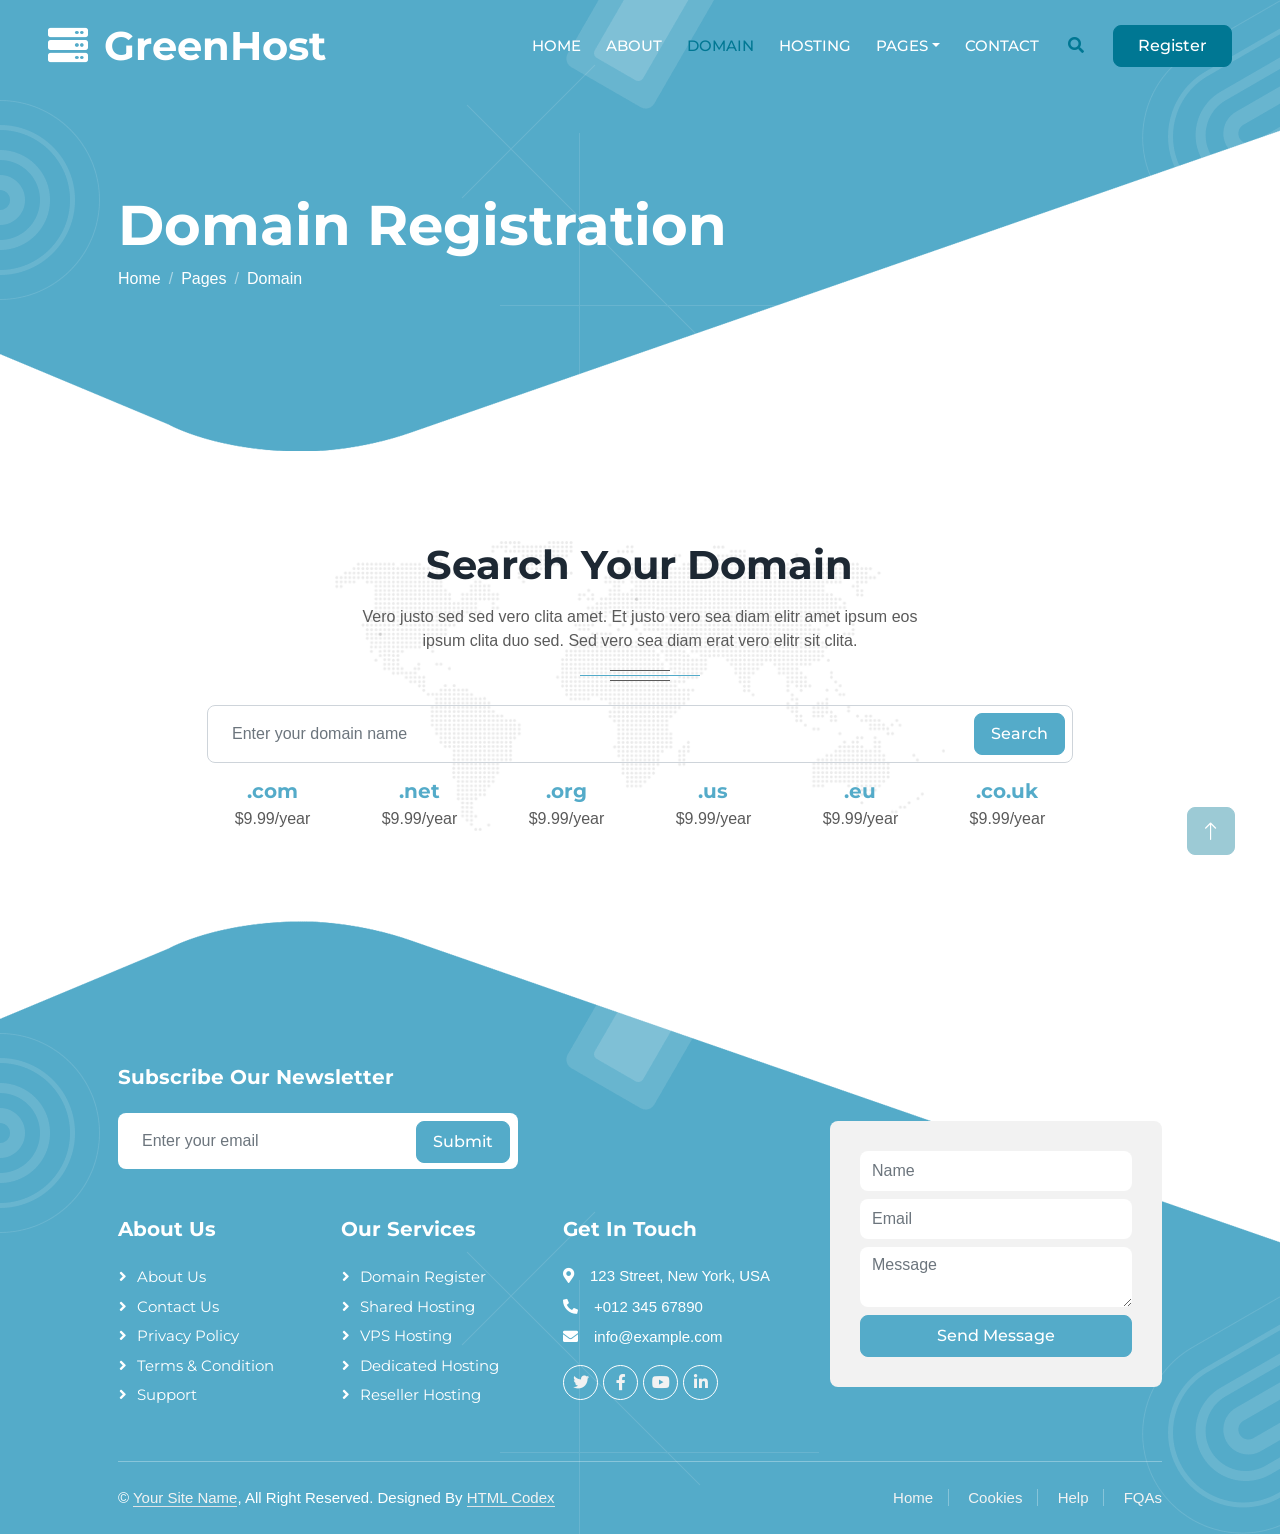
<file: domain.html>
<!DOCTYPE html>
<html lang="en">

<head>
    <meta charset="utf-8">
    <title>GreenHost - Web Hosting HTML Template</title>
    <meta content="width=device-width, initial-scale=1.0" name="viewport">
    <meta content="" name="keywords">
    <meta content="" name="description">

    <!-- Favicon -->
    <link href="img/favicon.ico" rel="icon">

    <!-- Google Web Fonts -->
    <link rel="preconnect" href="https://fonts.googleapis.com">
    <link rel="preconnect" href="https://fonts.gstatic.com" crossorigin>
    <link href="https://fonts.googleapis.com/css2?family=Montserrat:wght@400;500;600;700&family=Open+Sans:wght@400;500;600;700&display=swap" rel="stylesheet">  

    <!-- Icon Font Stylesheet -->
    <link href="https://cdnjs.cloudflare.com/ajax/libs/font-awesome/5.10.0/css/all.min.css" rel="stylesheet">
    <link href="https://cdn.jsdelivr.net/npm/bootstrap-icons@1.4.1/font/bootstrap-icons.css" rel="stylesheet">

    <!-- Libraries Stylesheet -->
    <link href="lib/animate/animate.min.css" rel="stylesheet">
    <link href="lib/owlcarousel/assets/owl.carousel.min.css" rel="stylesheet">

    <!-- Customized Bootstrap Stylesheet -->
    <link href="css/bootstrap.min.css" rel="stylesheet">

    <!-- Template Stylesheet -->
    <link href="css/style.css" rel="stylesheet">
</head>

<body>
    <div class="container-xxl bg-white p-0">
        <!-- Spinner Start -->
        <div id="spinner" class="show bg-white position-fixed translate-middle w-100 vh-100 top-50 start-50 d-flex align-items-center justify-content-center">
            <div class="spinner-border text-primary" style="width: 3rem; height: 3rem;" role="status">
                <span class="sr-only">Loading...</span>
            </div>
        </div>
        <!-- Spinner End -->


        <!-- Navbar & Hero Start -->
        <div class="container-xxl position-relative p-0">
            <nav class="navbar navbar-expand-lg navbar-light px-4 px-lg-5 py-3 py-lg-0">
                <a href="" class="navbar-brand p-0">
                    <h1 class="m-0"><i class="fa fa-server me-3"></i>GreenHost</h1>
                    <!-- <img src="img/logo.png" alt="Logo"> -->
                </a>
                <button class="navbar-toggler" type="button" data-bs-toggle="collapse" data-bs-target="#navbarCollapse">
                    <span class="fa fa-bars"></span>
                </button>
                <div class="collapse navbar-collapse" id="navbarCollapse">
                    <div class="navbar-nav ms-auto py-0">
                        <a href="index.html" class="nav-item nav-link">Home</a>
                        <a href="about.html" class="nav-item nav-link">About</a>
                        <a href="domain.html" class="nav-item nav-link active">Domain</a>
                        <a href="hosting.html" class="nav-item nav-link">Hosting</a>
                        <div class="nav-item dropdown">
                            <a href="#" class="nav-link dropdown-toggle" data-bs-toggle="dropdown">Pages</a>
                            <div class="dropdown-menu m-0">
                                <a href="team.html" class="dropdown-item">Our Team</a>
                                <a href="testimonial.html" class="dropdown-item">Testimonial</a>
                                <a href="comparison.html" class="dropdown-item">Comparison</a>
                            </div>
                        </div>
                        <a href="contact.html" class="nav-item nav-link">Contact</a>
                    </div>
                    <butaton type="button" class="btn text-secondary ms-3" data-bs-toggle="modal" data-bs-target="#searchModal"><i class="fa fa-search"></i></butaton>
                    <a href="" class="btn btn-secondary py-2 px-4 ms-3">Register</a>
                </div>
            </nav>

            <div class="container-xxl py-5 bg-primary hero-header mb-5">
                <div class="container my-5 py-5 px-lg-5">
                    <div class="row g-5 pt-5">
                        <div class="col-12 text-center text-lg-start">
                            <h1 class="display-4 text-white animated slideInLeft">Domain Registration</h1>
                            <nav aria-label="breadcrumb">
                                <ol class="breadcrumb justify-content-center justify-content-lg-start animated slideInLeft">
                                    <li class="breadcrumb-item"><a class="text-white" href="#">Home</a></li>
                                    <li class="breadcrumb-item"><a class="text-white" href="#">Pages</a></li>
                                    <li class="breadcrumb-item text-white active" aria-current="page">Domain</li>
                                </ol>
                            </nav>
                        </div>
                    </div>
                </div>
            </div>
        </div>
        <!-- Navbar & Hero End -->


        <!-- Full Screen Search Start -->
        <div class="modal fade" id="searchModal" tabindex="-1">
            <div class="modal-dialog modal-fullscreen">
                <div class="modal-content" style="background: rgba(29, 40, 51, 0.8);">
                    <div class="modal-header border-0">
                        <button type="button" class="btn bg-white btn-close" data-bs-dismiss="modal" aria-label="Close"></button>
                    </div>
                    <div class="modal-body d-flex align-items-center justify-content-center">
                        <div class="input-group" style="max-width: 600px;">
                            <input type="text" class="form-control bg-transparent border-light p-3" placeholder="Type search keyword">
                            <button class="btn btn-light px-4"><i class="bi bi-search"></i></button>
                        </div>
                    </div>
                </div>
            </div>
        </div>
        <!-- Full Screen Search End -->


        <!-- Domain Search Start -->
        <div class="container-xxl domain" style="margin-top: 90px; margin-bottom: 90px;">
            <div class="container px-lg-5">
                <div class="row justify-content-center">
                    <div class="col-lg-10">
                        <div class="section-title position-relative text-center mx-auto mb-4 pb-4 wow fadeInUp" data-wow-delay="0.1s" style="max-width: 600px;">
                            <h1 class="mb-3">Search Your Domain</h1>
                            <p class="mb-1">Vero justo sed sed vero clita amet. Et justo vero sea diam elitr amet ipsum eos ipsum clita duo sed. Sed vero sea diam erat vero elitr sit clita.</p>
                        </div>
                        <div class="position-relative w-100 my-3 wow fadeInUp" data-wow-delay="0.3s">
                            <input class="form-control bg-transparent w-100 py-3 ps-4 pe-5" type="text" placeholder="Enter your domain name">
                            <button type="button" class="btn btn-primary py-2 px-3 position-absolute top-0 end-0 mt-2 me-2">Search</button>
                        </div>
                        <div class="row g-3 wow fadeInUp" data-wow-delay="0.5s">
                            <div class="col-lg-2 col-md-3 col-sm-4 col-6 text-center">
                                <h5 class="fw-bold text-primary mb-1">.com</h5>
                                <p class="mb-0">$9.99/year</p>
                            </div>
                            <div class="col-lg-2 col-md-3 col-sm-4 col-6 text-center">
                                <h5 class="fw-bold text-primary mb-1">.net</h5>
                                <p class="mb-0">$9.99/year</p>
                            </div>
                            <div class="col-lg-2 col-md-3 col-sm-4 col-6 text-center">
                                <h5 class="fw-bold text-primary mb-1">.org</h5>
                                <p class="mb-0">$9.99/year</p>
                            </div>
                            <div class="col-lg-2 col-md-3 col-sm-4 col-6 text-center">
                                <h5 class="fw-bold text-primary mb-1">.us</h5>
                                <p class="mb-0">$9.99/year</p>
                            </div>
                            <div class="col-lg-2 col-md-3 col-sm-4 col-6 text-center">
                                <h5 class="fw-bold text-primary mb-1">.eu</h5>
                                <p class="mb-0">$9.99/year</p>
                            </div>
                            <div class="col-lg-2 col-md-3 col-sm-4 col-6 text-center">
                                <h5 class="fw-bold text-primary mb-1">.co.uk</h5>
                                <p class="mb-0">$9.99/year</p>
                            </div>
                        </div>
                    </div>
                </div>
            </div>
        </div>
        <!-- Domain Search End -->
        

        <!-- Footer Start -->
        <div class="container-fluid bg-primary text-white footer mt-5 pt-5 wow fadeIn" data-wow-delay="0.1s">
            <div class="container py-5 px-lg-5">
                <div class="row gy-5 gx-4 pt-5">
                    <div class="col-12">
                        <h5 class="fw-bold text-white mb-4">Subscribe Our Newsletter</h5>
                        <div class="position-relative" style="max-width: 400px;">
                            <input class="form-control bg-white border-0 w-100 py-3 ps-4 pe-5" type="text" placeholder="Enter your email">
                            <button type="button" class="btn btn-primary py-2 px-3 position-absolute top-0 end-0 mt-2 me-2">Submit</button>
                        </div>
                    </div>
                    <div class="col-lg-5 col-md-12">
                        <div class="row gy-5 g-4">
                            <div class="col-md-6">
                                <h5 class="fw-bold text-white mb-4">About Us</h5>
                                <a class="btn btn-link" href="">About Us</a>
                                <a class="btn btn-link" href="">Contact Us</a>
                                <a class="btn btn-link" href="">Privacy Policy</a>
                                <a class="btn btn-link" href="">Terms & Condition</a>
                                <a class="btn btn-link" href="">Support</a>
                            </div>
                            <div class="col-md-6">
                                <h5 class="fw-bold text-white mb-4">Our Services</h5>
                                <a class="btn btn-link" href="">Domain Register</a>
                                <a class="btn btn-link" href="">Shared Hosting</a>
                                <a class="btn btn-link" href="">VPS Hosting</a>
                                <a class="btn btn-link" href="">Dedicated Hosting</a>
                                <a class="btn btn-link" href="">Reseller Hosting</a>
                            </div>
                        </div>
                    </div>
                    <div class="col-md-6 col-lg-3">
                        <h5 class="fw-bold text-white mb-4">Get In Touch</h5>
                        <p class="mb-2"><i class="fa fa-map-marker-alt me-3"></i>123 Street, New York, USA</p>
                        <p class="mb-2"><i class="fa fa-phone-alt me-3"></i>+012 345 67890</p>
                        <p class="mb-2"><i class="fa fa-envelope me-3"></i>info@example.com</p>
                        <div class="d-flex pt-2">
                            <a class="btn btn-outline-light btn-social" href=""><i class="fab fa-twitter"></i></a>
                            <a class="btn btn-outline-light btn-social" href=""><i class="fab fa-facebook-f"></i></a>
                            <a class="btn btn-outline-light btn-social" href=""><i class="fab fa-youtube"></i></a>
                            <a class="btn btn-outline-light btn-social" href=""><i class="fab fa-linkedin-in"></i></a>
                        </div>
                    </div>
                    <div class="col-md-6 col-lg-4 mt-lg-n5">
                        <div class="bg-light rounded" style="padding: 30px;">
                            <input type="text" class="form-control border-0 py-2 mb-2" placeholder="Name">
                            <input type="email" class="form-control border-0 py-2 mb-2" placeholder="Email">
                            <textarea class="form-control border-0 mb-2" rows="2" placeholder="Message"></textarea>
                            <button class="btn btn-primary w-100 py-2">Send Message</button>
                        </div>
                    </div>
                </div>
            </div>
            <div class="container px-lg-5">
                <div class="copyright">
                    <div class="row">
                        <div class="col-md-6 text-center text-md-start mb-3 mb-md-0">
                            &copy; <a class="border-bottom" href="#">Your Site Name</a>, All Right Reserved. 
							
							<!--/*** This template is free as long as you keep the footer author’s credit link/attribution link/backlink. If you'd like to use the template without the footer author’s credit link/attribution link/backlink, you can purchase the Credit Removal License from "https://htmlcodex.com/credit-removal". Thank you for your support. ***/-->
							Designed By <a class="border-bottom" href="https://htmlcodex.com">HTML Codex</a>
                        </div>
                        <div class="col-md-6 text-center text-md-end">
                            <div class="footer-menu">
                                <a href="">Home</a>
                                <a href="">Cookies</a>
                                <a href="">Help</a>
                                <a href="">FQAs</a>
                            </div>
                        </div>
                    </div>
                </div>
            </div>
        </div>
        <!-- Footer End -->


        <!-- Back to Top -->
        <a href="#" class="btn btn-lg btn-secondary btn-lg-square back-to-top"><i class="bi bi-arrow-up"></i></a>
    </div>

    <!-- JavaScript Libraries -->
    <script src="https://code.jquery.com/jquery-3.4.1.min.js"></script>
    <script src="https://cdn.jsdelivr.net/npm/bootstrap@5.0.0/dist/js/bootstrap.bundle.min.js"></script>
    <script src="lib/wow/wow.min.js"></script>
    <script src="lib/easing/easing.min.js"></script>
    <script src="lib/waypoints/waypoints.min.js"></script>
    <script src="lib/counterup/counterup.min.js"></script>
    <script src="lib/owlcarousel/owl.carousel.min.js"></script>

    <!-- Template Javascript -->
    <script src="js/main.js"></script>
</body>

</html>
</file>
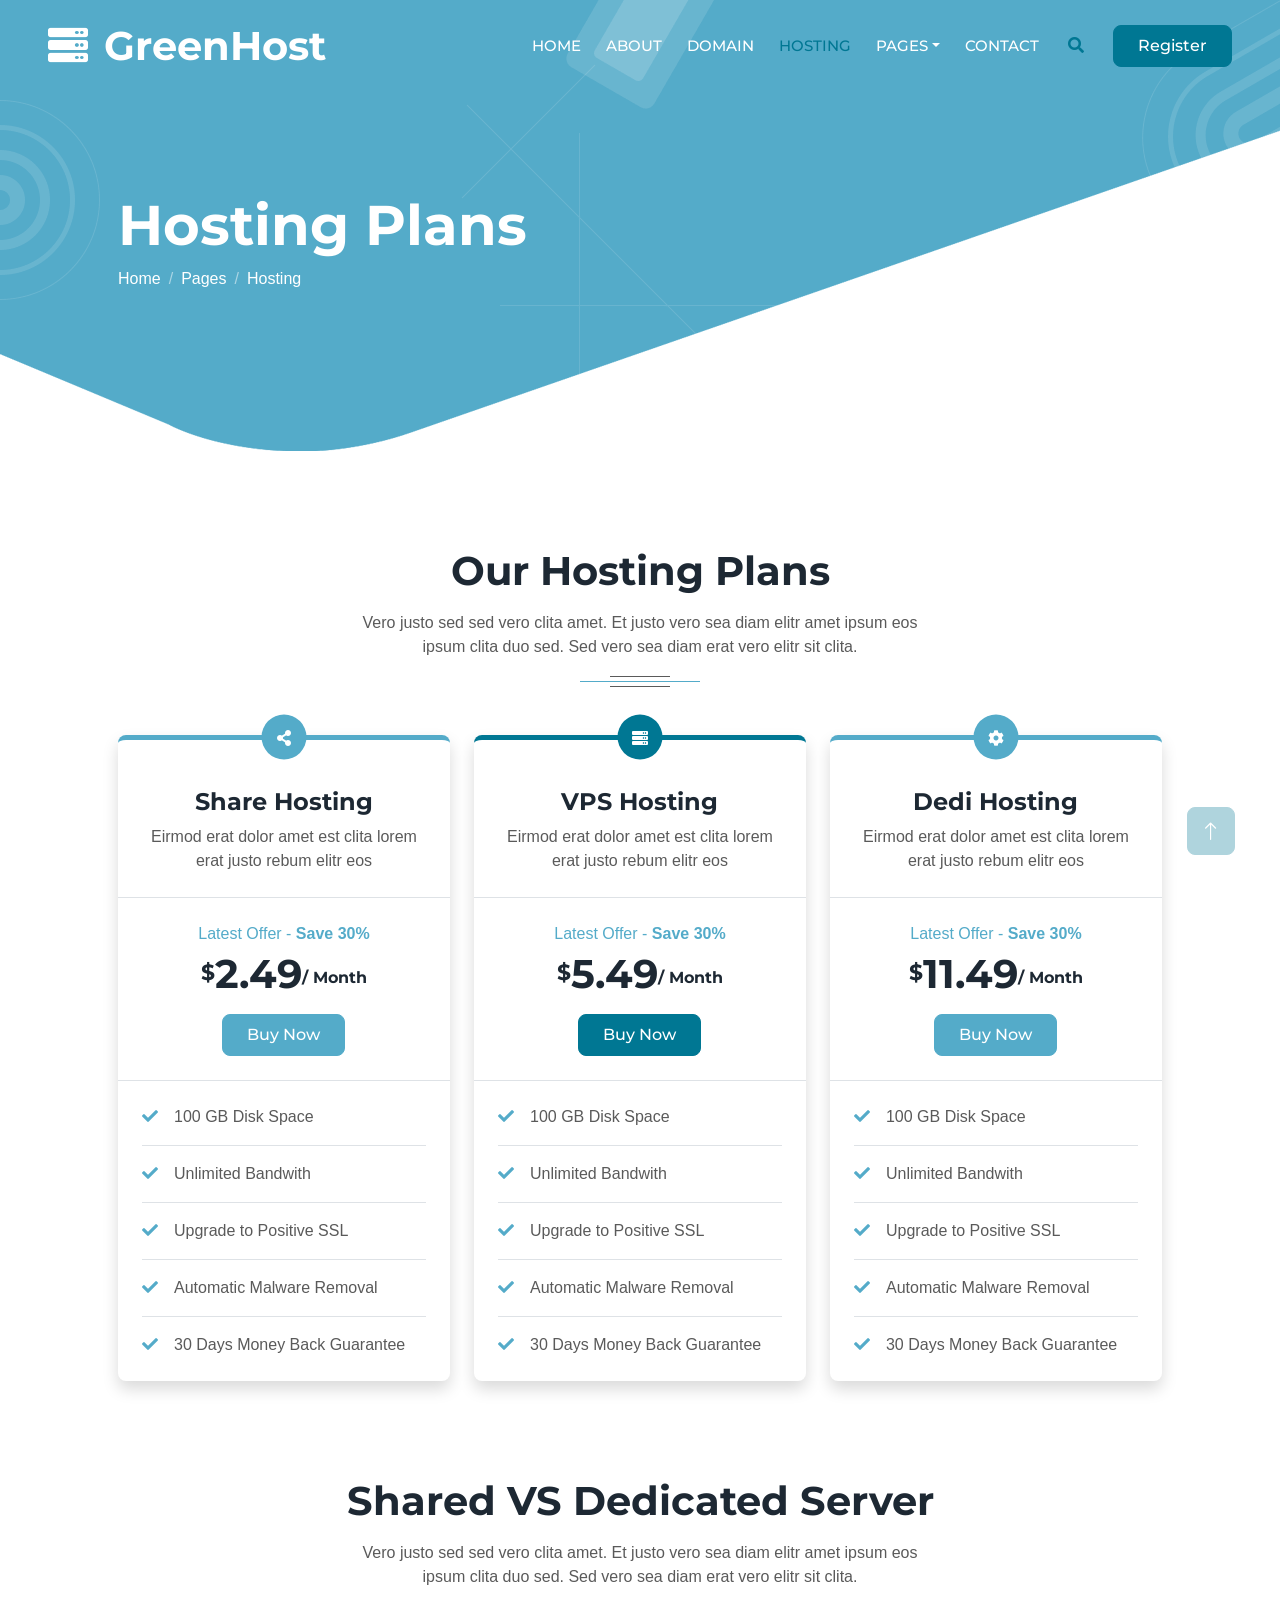
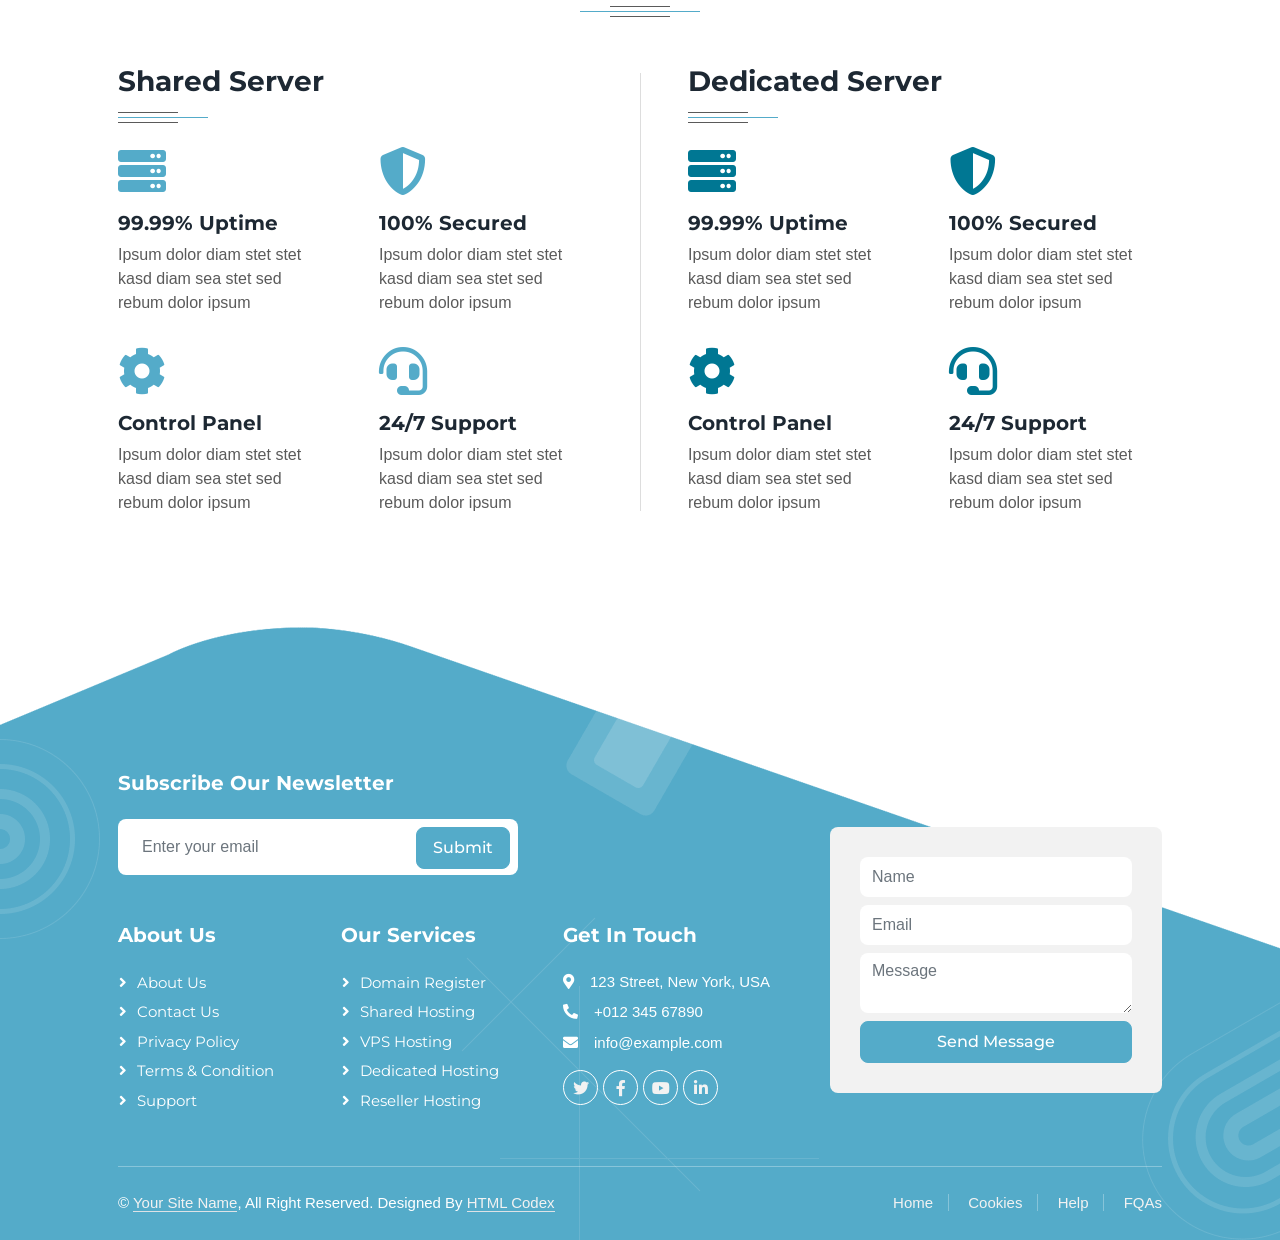
<file: hosting.html>
<!DOCTYPE html>
<html lang="en">

<head>
    <meta charset="utf-8">
    <title>GreenHost - Web Hosting HTML Template</title>
    <meta content="width=device-width, initial-scale=1.0" name="viewport">
    <meta content="" name="keywords">
    <meta content="" name="description">

    <!-- Favicon -->
    <link href="img/favicon.ico" rel="icon">

    <!-- Google Web Fonts -->
    <link rel="preconnect" href="https://fonts.googleapis.com">
    <link rel="preconnect" href="https://fonts.gstatic.com" crossorigin>
    <link href="https://fonts.googleapis.com/css2?family=Montserrat:wght@400;500;600;700&family=Open+Sans:wght@400;500;600;700&display=swap" rel="stylesheet">  

    <!-- Icon Font Stylesheet -->
    <link href="https://cdnjs.cloudflare.com/ajax/libs/font-awesome/5.10.0/css/all.min.css" rel="stylesheet">
    <link href="https://cdn.jsdelivr.net/npm/bootstrap-icons@1.4.1/font/bootstrap-icons.css" rel="stylesheet">

    <!-- Libraries Stylesheet -->
    <link href="lib/animate/animate.min.css" rel="stylesheet">
    <link href="lib/owlcarousel/assets/owl.carousel.min.css" rel="stylesheet">

    <!-- Customized Bootstrap Stylesheet -->
    <link href="css/bootstrap.min.css" rel="stylesheet">

    <!-- Template Stylesheet -->
    <link href="css/style.css" rel="stylesheet">
</head>

<body>
    <div class="container-xxl bg-white p-0">
        <!-- Spinner Start -->
        <div id="spinner" class="show bg-white position-fixed translate-middle w-100 vh-100 top-50 start-50 d-flex align-items-center justify-content-center">
            <div class="spinner-border text-primary" style="width: 3rem; height: 3rem;" role="status">
                <span class="sr-only">Loading...</span>
            </div>
        </div>
        <!-- Spinner End -->


        <!-- Navbar & Hero Start -->
        <div class="container-xxl position-relative p-0">
            <nav class="navbar navbar-expand-lg navbar-light px-4 px-lg-5 py-3 py-lg-0">
                <a href="" class="navbar-brand p-0">
                    <h1 class="m-0"><i class="fa fa-server me-3"></i>GreenHost</h1>
                    <!-- <img src="img/logo.png" alt="Logo"> -->
                </a>
                <button class="navbar-toggler" type="button" data-bs-toggle="collapse" data-bs-target="#navbarCollapse">
                    <span class="fa fa-bars"></span>
                </button>
                <div class="collapse navbar-collapse" id="navbarCollapse">
                    <div class="navbar-nav ms-auto py-0">
                        <a href="index.html" class="nav-item nav-link">Home</a>
                        <a href="about.html" class="nav-item nav-link">About</a>
                        <a href="domain.html" class="nav-item nav-link">Domain</a>
                        <a href="hosting.html" class="nav-item nav-link active">Hosting</a>
                        <div class="nav-item dropdown">
                            <a href="#" class="nav-link dropdown-toggle" data-bs-toggle="dropdown">Pages</a>
                            <div class="dropdown-menu m-0">
                                <a href="team.html" class="dropdown-item">Our Team</a>
                                <a href="testimonial.html" class="dropdown-item">Testimonial</a>
                                <a href="comparison.html" class="dropdown-item">Comparison</a>
                            </div>
                        </div>
                        <a href="contact.html" class="nav-item nav-link">Contact</a>
                    </div>
                    <butaton type="button" class="btn text-secondary ms-3" data-bs-toggle="modal" data-bs-target="#searchModal"><i class="fa fa-search"></i></butaton>
                    <a href="" class="btn btn-secondary py-2 px-4 ms-3">Register</a>
                </div>
            </nav>

            <div class="container-xxl py-5 bg-primary hero-header mb-5">
                <div class="container my-5 py-5 px-lg-5">
                    <div class="row g-5 pt-5">
                        <div class="col-12 text-center text-lg-start">
                            <h1 class="display-4 text-white animated slideInLeft">Hosting Plans</h1>
                            <nav aria-label="breadcrumb">
                                <ol class="breadcrumb justify-content-center justify-content-lg-start animated slideInLeft">
                                    <li class="breadcrumb-item"><a class="text-white" href="#">Home</a></li>
                                    <li class="breadcrumb-item"><a class="text-white" href="#">Pages</a></li>
                                    <li class="breadcrumb-item text-white active" aria-current="page">Hosting</li>
                                </ol>
                            </nav>
                        </div>
                    </div>
                </div>
            </div>
        </div>
        <!-- Navbar & Hero End -->


        <!-- Full Screen Search Start -->
        <div class="modal fade" id="searchModal" tabindex="-1">
            <div class="modal-dialog modal-fullscreen">
                <div class="modal-content" style="background: rgba(29, 40, 51, 0.8);">
                    <div class="modal-header border-0">
                        <button type="button" class="btn bg-white btn-close" data-bs-dismiss="modal" aria-label="Close"></button>
                    </div>
                    <div class="modal-body d-flex align-items-center justify-content-center">
                        <div class="input-group" style="max-width: 600px;">
                            <input type="text" class="form-control bg-transparent border-light p-3" placeholder="Type search keyword">
                            <button class="btn btn-light px-4"><i class="bi bi-search"></i></button>
                        </div>
                    </div>
                </div>
            </div>
        </div>
        <!-- Full Screen Search End -->


        <!-- Pricing Start -->
        <div class="container-xxl py-5">
            <div class="container px-lg-5">
                <div class="section-title position-relative text-center mx-auto mb-5 pb-4 wow fadeInUp" data-wow-delay="0.1s" style="max-width: 600px;">
                    <h1 class="mb-3">Our Hosting Plans</h1>
                    <p class="mb-1">Vero justo sed sed vero clita amet. Et justo vero sea diam elitr amet ipsum eos ipsum clita duo sed. Sed vero sea diam erat vero elitr sit clita.</p>
                </div>
                <div class="row gy-5 gx-4">
                    <div class="col-lg-4 col-md-6 wow fadeInUp" data-wow-delay="0.2s">
                        <div class="position-relative shadow rounded border-top border-5 border-primary">
                            <div class="d-flex align-items-center justify-content-center position-absolute top-0 start-50 translate-middle bg-primary rounded-circle" style="width: 45px; height: 45px; margin-top: -3px;">
                                <i class="fa fa-share-alt text-white"></i>
                            </div>
                            <div class="text-center border-bottom p-4 pt-5">
                                <h4 class="fw-bold">Share Hosting</h4>
                                <p class="mb-0">Eirmod erat dolor amet est clita lorem erat justo rebum elitr eos</p>
                            </div>
                            <div class="text-center border-bottom p-4">
                                <p class="text-primary mb-1">Latest Offer - <strong>Save 30%</strong></p>
                                <h1 class="mb-3">
                                    <small class="align-top" style="font-size: 22px; line-height: 45px;">$</small>2.49<small
                                        class="align-bottom" style="font-size: 16px; line-height: 40px;">/ Month</small>
                                </h1>
                                <a class="btn btn-primary px-4 py-2" href="">Buy Now</a>
                            </div>
                            <div class="p-4">
                                <p class="border-bottom pb-3"><i class="fa fa-check text-primary me-3"></i>100 GB Disk Space</p>
                                <p class="border-bottom pb-3"><i class="fa fa-check text-primary me-3"></i>Unlimited Bandwith</p>
                                <p class="border-bottom pb-3"><i class="fa fa-check text-primary me-3"></i>Upgrade to Positive SSL</p>
                                <p class="border-bottom pb-3"><i class="fa fa-check text-primary me-3"></i>Automatic Malware Removal</p>
                                <p class="mb-0"><i class="fa fa-check text-primary me-3"></i>30 Days Money Back Guarantee</p>
                            </div>
                        </div>
                    </div>
                    <div class="col-lg-4 col-md-6 wow fadeInUp" data-wow-delay="0.4s">
                        <div class="position-relative shadow rounded border-top border-5 border-secondary">
                            <div class="d-flex align-items-center justify-content-center position-absolute top-0 start-50 translate-middle bg-secondary rounded-circle" style="width: 45px; height: 45px; margin-top: -3px;">
                                <i class="fa fa-server text-white"></i>
                            </div>
                            <div class="text-center border-bottom p-4 pt-5">
                                <h4 class="fw-bold">VPS Hosting</h4>
                                <p class="mb-0">Eirmod erat dolor amet est clita lorem erat justo rebum elitr eos</p>
                            </div>
                            <div class="text-center border-bottom p-4">
                                <p class="text-primary mb-1">Latest Offer - <strong>Save 30%</strong></p>
                                <h1 class="mb-3">
                                    <small class="align-top" style="font-size: 22px; line-height: 45px;">$</small>5.49<small
                                        class="align-bottom" style="font-size: 16px; line-height: 40px;">/ Month</small>
                                </h1>
                                <a class="btn btn-secondary px-4 py-2" href="">Buy Now</a>
                            </div>
                            <div class="p-4">
                                <p class="border-bottom pb-3"><i class="fa fa-check text-primary me-3"></i>100 GB Disk Space</p>
                                <p class="border-bottom pb-3"><i class="fa fa-check text-primary me-3"></i>Unlimited Bandwith</p>
                                <p class="border-bottom pb-3"><i class="fa fa-check text-primary me-3"></i>Upgrade to Positive SSL</p>
                                <p class="border-bottom pb-3"><i class="fa fa-check text-primary me-3"></i>Automatic Malware Removal</p>
                                <p class="mb-0"><i class="fa fa-check text-primary me-3"></i>30 Days Money Back Guarantee</p>
                            </div>
                        </div>
                    </div>
                    <div class="col-lg-4 col-md-6 wow fadeInUp" data-wow-delay="0.6s">
                        <div class="position-relative shadow rounded border-top border-5 border-primary">
                            <div class="d-flex align-items-center justify-content-center position-absolute top-0 start-50 translate-middle bg-primary rounded-circle" style="width: 45px; height: 45px; margin-top: -3px;">
                                <i class="fa fa-cog text-white"></i>
                            </div>
                            <div class="text-center border-bottom p-4 pt-5">
                                <h4 class="fw-bold">Dedi Hosting</h4>
                                <p class="mb-0">Eirmod erat dolor amet est clita lorem erat justo rebum elitr eos</p>
                            </div>
                            <div class="text-center border-bottom p-4">
                                <p class="text-primary mb-1">Latest Offer - <strong>Save 30%</strong></p>
                                <h1 class="mb-3">
                                    <small class="align-top" style="font-size: 22px; line-height: 45px;">$</small>11.49<small
                                        class="align-bottom" style="font-size: 16px; line-height: 40px;">/ Month</small>
                                </h1>
                                <a class="btn btn-primary px-4 py-2" href="">Buy Now</a>
                            </div>
                            <div class="p-4">
                                <p class="border-bottom pb-3"><i class="fa fa-check text-primary me-3"></i>100 GB Disk Space</p>
                                <p class="border-bottom pb-3"><i class="fa fa-check text-primary me-3"></i>Unlimited Bandwith</p>
                                <p class="border-bottom pb-3"><i class="fa fa-check text-primary me-3"></i>Upgrade to Positive SSL</p>
                                <p class="border-bottom pb-3"><i class="fa fa-check text-primary me-3"></i>Automatic Malware Removal</p>
                                <p class="mb-0"><i class="fa fa-check text-primary me-3"></i>30 Days Money Back Guarantee</p>
                            </div>
                        </div>
                    </div>
                </div>
            </div>
        </div>
        <!-- Pricing End -->


        <!-- Comparison Start -->
        <div class="container-xxl py-5">
            <div class="container px-lg-5">
                <div class="section-title position-relative text-center mx-auto mb-5 pb-4 wow fadeInUp" data-wow-delay="0.1s" style="max-width: 600px;">
                    <h1 class="mb-3">Shared VS Dedicated Server</h1>
                    <p class="mb-1">Vero justo sed sed vero clita amet. Et justo vero sea diam elitr amet ipsum eos
                        ipsum clita duo sed. Sed vero sea diam erat vero elitr sit clita.</p>
                </div>
                <div class="row g-5 comparison position-relative">
                    <div class="col-lg-6 pe-lg-5">
                        <div class="section-title position-relative mx-auto mb-4 pb-4">
                            <h3 class="fw-bold mb-0">Shared Server</h3>
                        </div>
                        <div class="row gy-3 gx-5">
                            <div class="col-sm-6 wow fadeIn" data-wow-delay="0.1s">
                                <i class="fa fa-server fa-3x text-primary mb-3"></i>
                                <h5 class="fw-bold">99.99% Uptime</h5>
                                <p>Ipsum dolor diam stet stet kasd diam sea stet sed rebum dolor ipsum</p>
                            </div>
                            <div class="col-sm-6 wow fadeIn" data-wow-delay="0.3s">
                                <i class="fa fa-shield-alt fa-3x text-primary mb-3"></i>
                                <h5 class="fw-bold">100% Secured</h5>
                                <p>Ipsum dolor diam stet stet kasd diam sea stet sed rebum dolor ipsum</p>
                            </div>
                            <div class="col-sm-6 wow fadeIn" data-wow-delay="0.5s">
                                <i class="fa fa-cog fa-3x text-primary mb-3"></i>
                                <h5 class="fw-bold">Control Panel</h5>
                                <p>Ipsum dolor diam stet stet kasd diam sea stet sed rebum dolor ipsum</p>
                            </div>
                            <div class="col-sm-6 wow fadeIn" data-wow-delay="0.7s">
                                <i class="fa fa-headset fa-3x text-primary mb-3"></i>
                                <h5 class="fw-bold">24/7 Support</h5>
                                <p>Ipsum dolor diam stet stet kasd diam sea stet sed rebum dolor ipsum</p>
                            </div>
                        </div>
                    </div>
                    <div class="col-lg-6 ps-lg-5">
                        <div class="section-title position-relative mx-auto mb-4 pb-4">
                            <h3 class="fw-bold mb-0">Dedicated Server</h3>
                        </div>
                        <div class="row gy-3 gx-5">
                            <div class="col-sm-6 wow fadeIn" data-wow-delay="0.1s">
                                <i class="fa fa-server fa-3x text-secondary mb-3"></i>
                                <h5 class="fw-bold">99.99% Uptime</h5>
                                <p>Ipsum dolor diam stet stet kasd diam sea stet sed rebum dolor ipsum</p>
                            </div>
                            <div class="col-sm-6 wow fadeIn" data-wow-delay="0.3s">
                                <i class="fa fa-shield-alt fa-3x text-secondary mb-3"></i>
                                <h5 class="fw-bold">100% Secured</h5>
                                <p>Ipsum dolor diam stet stet kasd diam sea stet sed rebum dolor ipsum</p>
                            </div>
                            <div class="col-sm-6 wow fadeIn" data-wow-delay="0.5s">
                                <i class="fa fa-cog fa-3x text-secondary mb-3"></i>
                                <h5 class="fw-bold">Control Panel</h5>
                                <p>Ipsum dolor diam stet stet kasd diam sea stet sed rebum dolor ipsum</p>
                            </div>
                            <div class="col-sm-6 wow fadeIn" data-wow-delay="0.7s">
                                <i class="fa fa-headset fa-3x text-secondary mb-3"></i>
                                <h5 class="fw-bold">24/7 Support</h5>
                                <p>Ipsum dolor diam stet stet kasd diam sea stet sed rebum dolor ipsum</p>
                            </div>
                        </div>
                    </div>
                </div>
            </div>
        </div>
        <!-- Comparison Start -->
        

        <!-- Footer Start -->
        <div class="container-fluid bg-primary text-white footer mt-5 pt-5 wow fadeIn" data-wow-delay="0.1s">
            <div class="container py-5 px-lg-5">
                <div class="row gy-5 gx-4 pt-5">
                    <div class="col-12">
                        <h5 class="fw-bold text-white mb-4">Subscribe Our Newsletter</h5>
                        <div class="position-relative" style="max-width: 400px;">
                            <input class="form-control bg-white border-0 w-100 py-3 ps-4 pe-5" type="text" placeholder="Enter your email">
                            <button type="button" class="btn btn-primary py-2 px-3 position-absolute top-0 end-0 mt-2 me-2">Submit</button>
                        </div>
                    </div>
                    <div class="col-lg-5 col-md-12">
                        <div class="row gy-5 g-4">
                            <div class="col-md-6">
                                <h5 class="fw-bold text-white mb-4">About Us</h5>
                                <a class="btn btn-link" href="">About Us</a>
                                <a class="btn btn-link" href="">Contact Us</a>
                                <a class="btn btn-link" href="">Privacy Policy</a>
                                <a class="btn btn-link" href="">Terms & Condition</a>
                                <a class="btn btn-link" href="">Support</a>
                            </div>
                            <div class="col-md-6">
                                <h5 class="fw-bold text-white mb-4">Our Services</h5>
                                <a class="btn btn-link" href="">Domain Register</a>
                                <a class="btn btn-link" href="">Shared Hosting</a>
                                <a class="btn btn-link" href="">VPS Hosting</a>
                                <a class="btn btn-link" href="">Dedicated Hosting</a>
                                <a class="btn btn-link" href="">Reseller Hosting</a>
                            </div>
                        </div>
                    </div>
                    <div class="col-md-6 col-lg-3">
                        <h5 class="fw-bold text-white mb-4">Get In Touch</h5>
                        <p class="mb-2"><i class="fa fa-map-marker-alt me-3"></i>123 Street, New York, USA</p>
                        <p class="mb-2"><i class="fa fa-phone-alt me-3"></i>+012 345 67890</p>
                        <p class="mb-2"><i class="fa fa-envelope me-3"></i>info@example.com</p>
                        <div class="d-flex pt-2">
                            <a class="btn btn-outline-light btn-social" href=""><i class="fab fa-twitter"></i></a>
                            <a class="btn btn-outline-light btn-social" href=""><i class="fab fa-facebook-f"></i></a>
                            <a class="btn btn-outline-light btn-social" href=""><i class="fab fa-youtube"></i></a>
                            <a class="btn btn-outline-light btn-social" href=""><i class="fab fa-linkedin-in"></i></a>
                        </div>
                    </div>
                    <div class="col-md-6 col-lg-4 mt-lg-n5">
                        <div class="bg-light rounded" style="padding: 30px;">
                            <input type="text" class="form-control border-0 py-2 mb-2" placeholder="Name">
                            <input type="email" class="form-control border-0 py-2 mb-2" placeholder="Email">
                            <textarea class="form-control border-0 mb-2" rows="2" placeholder="Message"></textarea>
                            <button class="btn btn-primary w-100 py-2">Send Message</button>
                        </div>
                    </div>
                </div>
            </div>
            <div class="container px-lg-5">
                <div class="copyright">
                    <div class="row">
                        <div class="col-md-6 text-center text-md-start mb-3 mb-md-0">
                            &copy; <a class="border-bottom" href="#">Your Site Name</a>, All Right Reserved. 
							
							<!--/*** This template is free as long as you keep the footer author’s credit link/attribution link/backlink. If you'd like to use the template without the footer author’s credit link/attribution link/backlink, you can purchase the Credit Removal License from "https://htmlcodex.com/credit-removal". Thank you for your support. ***/-->
							Designed By <a class="border-bottom" href="https://htmlcodex.com">HTML Codex</a>
                        </div>
                        <div class="col-md-6 text-center text-md-end">
                            <div class="footer-menu">
                                <a href="">Home</a>
                                <a href="">Cookies</a>
                                <a href="">Help</a>
                                <a href="">FQAs</a>
                            </div>
                        </div>
                    </div>
                </div>
            </div>
        </div>
        <!-- Footer End -->


        <!-- Back to Top -->
        <a href="#" class="btn btn-lg btn-secondary btn-lg-square back-to-top"><i class="bi bi-arrow-up"></i></a>
    </div>

    <!-- JavaScript Libraries -->
    <script src="https://code.jquery.com/jquery-3.4.1.min.js"></script>
    <script src="https://cdn.jsdelivr.net/npm/bootstrap@5.0.0/dist/js/bootstrap.bundle.min.js"></script>
    <script src="lib/wow/wow.min.js"></script>
    <script src="lib/easing/easing.min.js"></script>
    <script src="lib/waypoints/waypoints.min.js"></script>
    <script src="lib/counterup/counterup.min.js"></script>
    <script src="lib/owlcarousel/owl.carousel.min.js"></script>

    <!-- Template Javascript -->
    <script src="js/main.js"></script>
</body>

</html>
</file>
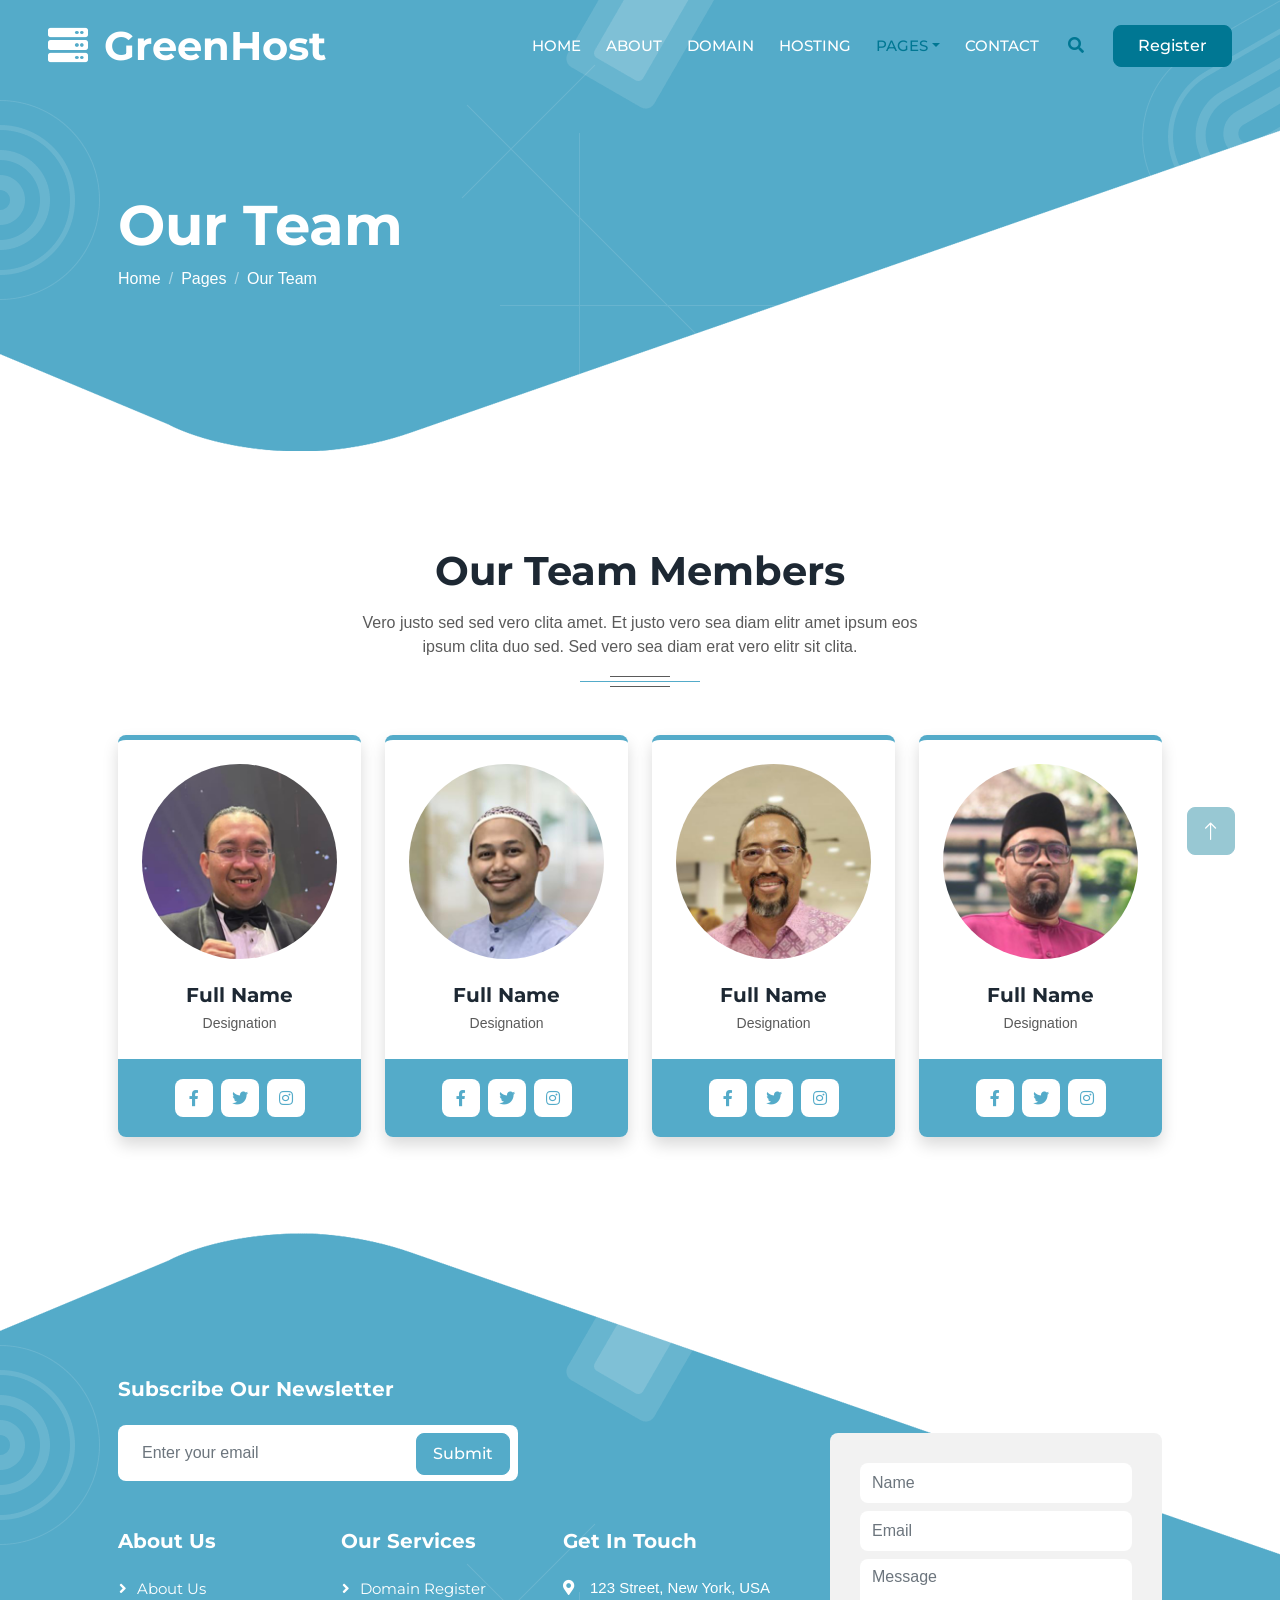
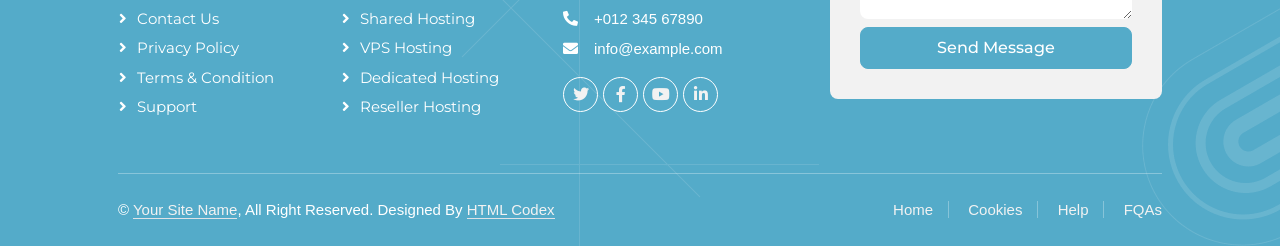
<file: team.html>
<!DOCTYPE html>
<html lang="en">

<head>
    <meta charset="utf-8">
    <title>GreenHost - Web Hosting HTML Template</title>
    <meta content="width=device-width, initial-scale=1.0" name="viewport">
    <meta content="" name="keywords">
    <meta content="" name="description">

    <!-- Favicon -->
    <link href="img/favicon.ico" rel="icon">

    <!-- Google Web Fonts -->
    <link rel="preconnect" href="https://fonts.googleapis.com">
    <link rel="preconnect" href="https://fonts.gstatic.com" crossorigin>
    <link href="https://fonts.googleapis.com/css2?family=Montserrat:wght@400;500;600;700&family=Open+Sans:wght@400;500;600;700&display=swap" rel="stylesheet">  

    <!-- Icon Font Stylesheet -->
    <link href="https://cdnjs.cloudflare.com/ajax/libs/font-awesome/5.10.0/css/all.min.css" rel="stylesheet">
    <link href="https://cdn.jsdelivr.net/npm/bootstrap-icons@1.4.1/font/bootstrap-icons.css" rel="stylesheet">

    <!-- Libraries Stylesheet -->
    <link href="lib/animate/animate.min.css" rel="stylesheet">
    <link href="lib/owlcarousel/assets/owl.carousel.min.css" rel="stylesheet">

    <!-- Customized Bootstrap Stylesheet -->
    <link href="css/bootstrap.min.css" rel="stylesheet">

    <!-- Template Stylesheet -->
    <link href="css/style.css" rel="stylesheet">
</head>

<body>
    <div class="container-xxl bg-white p-0">
        <!-- Spinner Start -->
        <div id="spinner" class="show bg-white position-fixed translate-middle w-100 vh-100 top-50 start-50 d-flex align-items-center justify-content-center">
            <div class="spinner-border text-primary" style="width: 3rem; height: 3rem;" role="status">
                <span class="sr-only">Loading...</span>
            </div>
        </div>
        <!-- Spinner End -->


        <!-- Navbar & Hero Start -->
        <div class="container-xxl position-relative p-0">
            <nav class="navbar navbar-expand-lg navbar-light px-4 px-lg-5 py-3 py-lg-0">
                <a href="" class="navbar-brand p-0">
                    <h1 class="m-0"><i class="fa fa-server me-3"></i>GreenHost</h1>
                    <!-- <img src="img/logo.png" alt="Logo"> -->
                </a>
                <button class="navbar-toggler" type="button" data-bs-toggle="collapse" data-bs-target="#navbarCollapse">
                    <span class="fa fa-bars"></span>
                </button>
                <div class="collapse navbar-collapse" id="navbarCollapse">
                    <div class="navbar-nav ms-auto py-0">
                        <a href="index.html" class="nav-item nav-link">Home</a>
                        <a href="about.html" class="nav-item nav-link">About</a>
                        <a href="domain.html" class="nav-item nav-link">Domain</a>
                        <a href="hosting.html" class="nav-item nav-link">Hosting</a>
                        <div class="nav-item dropdown">
                            <a href="#" class="nav-link dropdown-toggle active" data-bs-toggle="dropdown">Pages</a>
                            <div class="dropdown-menu m-0">
                                <a href="team.html" class="dropdown-item active">Our Team</a>
                                <a href="testimonial.html" class="dropdown-item">Testimonial</a>
                                <a href="comparison.html" class="dropdown-item">Comparison</a>
                            </div>
                        </div>
                        <a href="contact.html" class="nav-item nav-link">Contact</a>
                    </div>
                    <butaton type="button" class="btn text-secondary ms-3" data-bs-toggle="modal" data-bs-target="#searchModal"><i class="fa fa-search"></i></butaton>
                    <a href="" class="btn btn-secondary py-2 px-4 ms-3">Register</a>
                </div>
            </nav>

            <div class="container-xxl py-5 bg-primary hero-header mb-5">
                <div class="container my-5 py-5 px-lg-5">
                    <div class="row g-5 pt-5">
                        <div class="col-12 text-center text-lg-start">
                            <h1 class="display-4 text-white animated slideInLeft">Our Team</h1>
                            <nav aria-label="breadcrumb">
                                <ol class="breadcrumb justify-content-center justify-content-lg-start animated slideInLeft">
                                    <li class="breadcrumb-item"><a class="text-white" href="#">Home</a></li>
                                    <li class="breadcrumb-item"><a class="text-white" href="#">Pages</a></li>
                                    <li class="breadcrumb-item text-white active" aria-current="page">Our Team</li>
                                </ol>
                            </nav>
                        </div>
                    </div>
                </div>
            </div>
        </div>
        <!-- Navbar & Hero End -->


        <!-- Full Screen Search Start -->
        <div class="modal fade" id="searchModal" tabindex="-1">
            <div class="modal-dialog modal-fullscreen">
                <div class="modal-content" style="background: rgba(29, 40, 51, 0.8);">
                    <div class="modal-header border-0">
                        <button type="button" class="btn bg-white btn-close" data-bs-dismiss="modal" aria-label="Close"></button>
                    </div>
                    <div class="modal-body d-flex align-items-center justify-content-center">
                        <div class="input-group" style="max-width: 600px;">
                            <input type="text" class="form-control bg-transparent border-light p-3" placeholder="Type search keyword">
                            <button class="btn btn-light px-4"><i class="bi bi-search"></i></button>
                        </div>
                    </div>
                </div>
            </div>
        </div>
        <!-- Full Screen Search End -->


        <!-- Team Start -->
        <div class="container-xxl py-5">
            <div class="container px-lg-5">
                <div class="section-title position-relative text-center mx-auto mb-5 pb-4 wow fadeInUp" data-wow-delay="0.1s" style="max-width: 600px;">
                    <h1 class="mb-3">Our Team Members</h1>
                    <p class="mb-1">Vero justo sed sed vero clita amet. Et justo vero sea diam elitr amet ipsum eos
                        ipsum clita duo sed. Sed vero sea diam erat vero elitr sit clita.</p>
                </div>
                <div class="row g-4">
                    <div class="col-lg-3 col-md-6 wow fadeInUp" data-wow-delay="0.1s">
                        <div class="team-item border-top border-5 border-primary rounded shadow overflow-hidden">
                            <div class="text-center p-4">
                                <img class="img-fluid rounded-circle mb-4" src="img/team-1.jpg" alt="">
                                <h5 class="fw-bold mb-1">Full Name</h5>
                                <small>Designation</small>
                            </div>
                            <div class="d-flex justify-content-center bg-primary p-3">
                                <a class="btn btn-square text-primary bg-white m-1" href=""><i class="fab fa-facebook-f"></i></a>
                                <a class="btn btn-square text-primary bg-white m-1" href=""><i class="fab fa-twitter"></i></a>
                                <a class="btn btn-square text-primary bg-white m-1" href=""><i class="fab fa-instagram"></i></a>
                            </div>
                        </div>
                    </div>
                    <div class="col-lg-3 col-md-6 wow fadeInUp" data-wow-delay="0.3s">
                        <div class="team-item border-top border-5 border-primary rounded shadow overflow-hidden">
                            <div class="text-center p-4">
                                <img class="img-fluid rounded-circle mb-4" src="img/team-2.jpg" alt="">
                                <h5 class="fw-bold mb-1">Full Name</h5>
                                <small>Designation</small>
                            </div>
                            <div class="d-flex justify-content-center bg-primary p-3">
                                <a class="btn btn-square text-primary bg-white m-1" href=""><i class="fab fa-facebook-f"></i></a>
                                <a class="btn btn-square text-primary bg-white m-1" href=""><i class="fab fa-twitter"></i></a>
                                <a class="btn btn-square text-primary bg-white m-1" href=""><i class="fab fa-instagram"></i></a>
                            </div>
                        </div>
                    </div>
                    <div class="col-lg-3 col-md-6 wow fadeInUp" data-wow-delay="0.5s">
                        <div class="team-item border-top border-5 border-primary rounded shadow overflow-hidden">
                            <div class="text-center p-4">
                                <img class="img-fluid rounded-circle mb-4" src="img/team-3.jpg" alt="">
                                <h5 class="fw-bold mb-1">Full Name</h5>
                                <small>Designation</small>
                            </div>
                            <div class="d-flex justify-content-center bg-primary p-3">
                                <a class="btn btn-square text-primary bg-white m-1" href=""><i class="fab fa-facebook-f"></i></a>
                                <a class="btn btn-square text-primary bg-white m-1" href=""><i class="fab fa-twitter"></i></a>
                                <a class="btn btn-square text-primary bg-white m-1" href=""><i class="fab fa-instagram"></i></a>
                            </div>
                        </div>
                    </div>
                    <div class="col-lg-3 col-md-6 wow fadeInUp" data-wow-delay="0.7s">
                        <div class="team-item border-top border-5 border-primary rounded shadow overflow-hidden">
                            <div class="text-center p-4">
                                <img class="img-fluid rounded-circle mb-4" src="img/team-4.jpg" alt="">
                                <h5 class="fw-bold mb-1">Full Name</h5>
                                <small>Designation</small>
                            </div>
                            <div class="d-flex justify-content-center bg-primary p-3">
                                <a class="btn btn-square text-primary bg-white m-1" href=""><i class="fab fa-facebook-f"></i></a>
                                <a class="btn btn-square text-primary bg-white m-1" href=""><i class="fab fa-twitter"></i></a>
                                <a class="btn btn-square text-primary bg-white m-1" href=""><i class="fab fa-instagram"></i></a>
                            </div>
                        </div>
                    </div>
                </div>
            </div>
        </div>
        <!-- Team End -->
        

        <!-- Footer Start -->
        <div class="container-fluid bg-primary text-white footer mt-5 pt-5 wow fadeIn" data-wow-delay="0.1s">
            <div class="container py-5 px-lg-5">
                <div class="row gy-5 gx-4 pt-5">
                    <div class="col-12">
                        <h5 class="fw-bold text-white mb-4">Subscribe Our Newsletter</h5>
                        <div class="position-relative" style="max-width: 400px;">
                            <input class="form-control bg-white border-0 w-100 py-3 ps-4 pe-5" type="text" placeholder="Enter your email">
                            <button type="button" class="btn btn-primary py-2 px-3 position-absolute top-0 end-0 mt-2 me-2">Submit</button>
                        </div>
                    </div>
                    <div class="col-lg-5 col-md-12">
                        <div class="row gy-5 g-4">
                            <div class="col-md-6">
                                <h5 class="fw-bold text-white mb-4">About Us</h5>
                                <a class="btn btn-link" href="">About Us</a>
                                <a class="btn btn-link" href="">Contact Us</a>
                                <a class="btn btn-link" href="">Privacy Policy</a>
                                <a class="btn btn-link" href="">Terms & Condition</a>
                                <a class="btn btn-link" href="">Support</a>
                            </div>
                            <div class="col-md-6">
                                <h5 class="fw-bold text-white mb-4">Our Services</h5>
                                <a class="btn btn-link" href="">Domain Register</a>
                                <a class="btn btn-link" href="">Shared Hosting</a>
                                <a class="btn btn-link" href="">VPS Hosting</a>
                                <a class="btn btn-link" href="">Dedicated Hosting</a>
                                <a class="btn btn-link" href="">Reseller Hosting</a>
                            </div>
                        </div>
                    </div>
                    <div class="col-md-6 col-lg-3">
                        <h5 class="fw-bold text-white mb-4">Get In Touch</h5>
                        <p class="mb-2"><i class="fa fa-map-marker-alt me-3"></i>123 Street, New York, USA</p>
                        <p class="mb-2"><i class="fa fa-phone-alt me-3"></i>+012 345 67890</p>
                        <p class="mb-2"><i class="fa fa-envelope me-3"></i>info@example.com</p>
                        <div class="d-flex pt-2">
                            <a class="btn btn-outline-light btn-social" href=""><i class="fab fa-twitter"></i></a>
                            <a class="btn btn-outline-light btn-social" href=""><i class="fab fa-facebook-f"></i></a>
                            <a class="btn btn-outline-light btn-social" href=""><i class="fab fa-youtube"></i></a>
                            <a class="btn btn-outline-light btn-social" href=""><i class="fab fa-linkedin-in"></i></a>
                        </div>
                    </div>
                    <div class="col-md-6 col-lg-4 mt-lg-n5">
                        <div class="bg-light rounded" style="padding: 30px;">
                            <input type="text" class="form-control border-0 py-2 mb-2" placeholder="Name">
                            <input type="email" class="form-control border-0 py-2 mb-2" placeholder="Email">
                            <textarea class="form-control border-0 mb-2" rows="2" placeholder="Message"></textarea>
                            <button class="btn btn-primary w-100 py-2">Send Message</button>
                        </div>
                    </div>
                </div>
            </div>
            <div class="container px-lg-5">
                <div class="copyright">
                    <div class="row">
                        <div class="col-md-6 text-center text-md-start mb-3 mb-md-0">
                            &copy; <a class="border-bottom" href="#">Your Site Name</a>, All Right Reserved. 
							
							<!--/*** This template is free as long as you keep the footer author’s credit link/attribution link/backlink. If you'd like to use the template without the footer author’s credit link/attribution link/backlink, you can purchase the Credit Removal License from "https://htmlcodex.com/credit-removal". Thank you for your support. ***/-->
							Designed By <a class="border-bottom" href="https://htmlcodex.com">HTML Codex</a>
                        </div>
                        <div class="col-md-6 text-center text-md-end">
                            <div class="footer-menu">
                                <a href="">Home</a>
                                <a href="">Cookies</a>
                                <a href="">Help</a>
                                <a href="">FQAs</a>
                            </div>
                        </div>
                    </div>
                </div>
            </div>
        </div>
        <!-- Footer End -->


        <!-- Back to Top -->
        <a href="#" class="btn btn-lg btn-secondary btn-lg-square back-to-top"><i class="bi bi-arrow-up"></i></a>
    </div>

    <!-- JavaScript Libraries -->
    <script src="https://code.jquery.com/jquery-3.4.1.min.js"></script>
    <script src="https://cdn.jsdelivr.net/npm/bootstrap@5.0.0/dist/js/bootstrap.bundle.min.js"></script>
    <script src="lib/wow/wow.min.js"></script>
    <script src="lib/easing/easing.min.js"></script>
    <script src="lib/waypoints/waypoints.min.js"></script>
    <script src="lib/counterup/counterup.min.js"></script>
    <script src="lib/owlcarousel/owl.carousel.min.js"></script>

    <!-- Template Javascript -->
    <script src="js/main.js"></script>
</body>

</html>
</file>
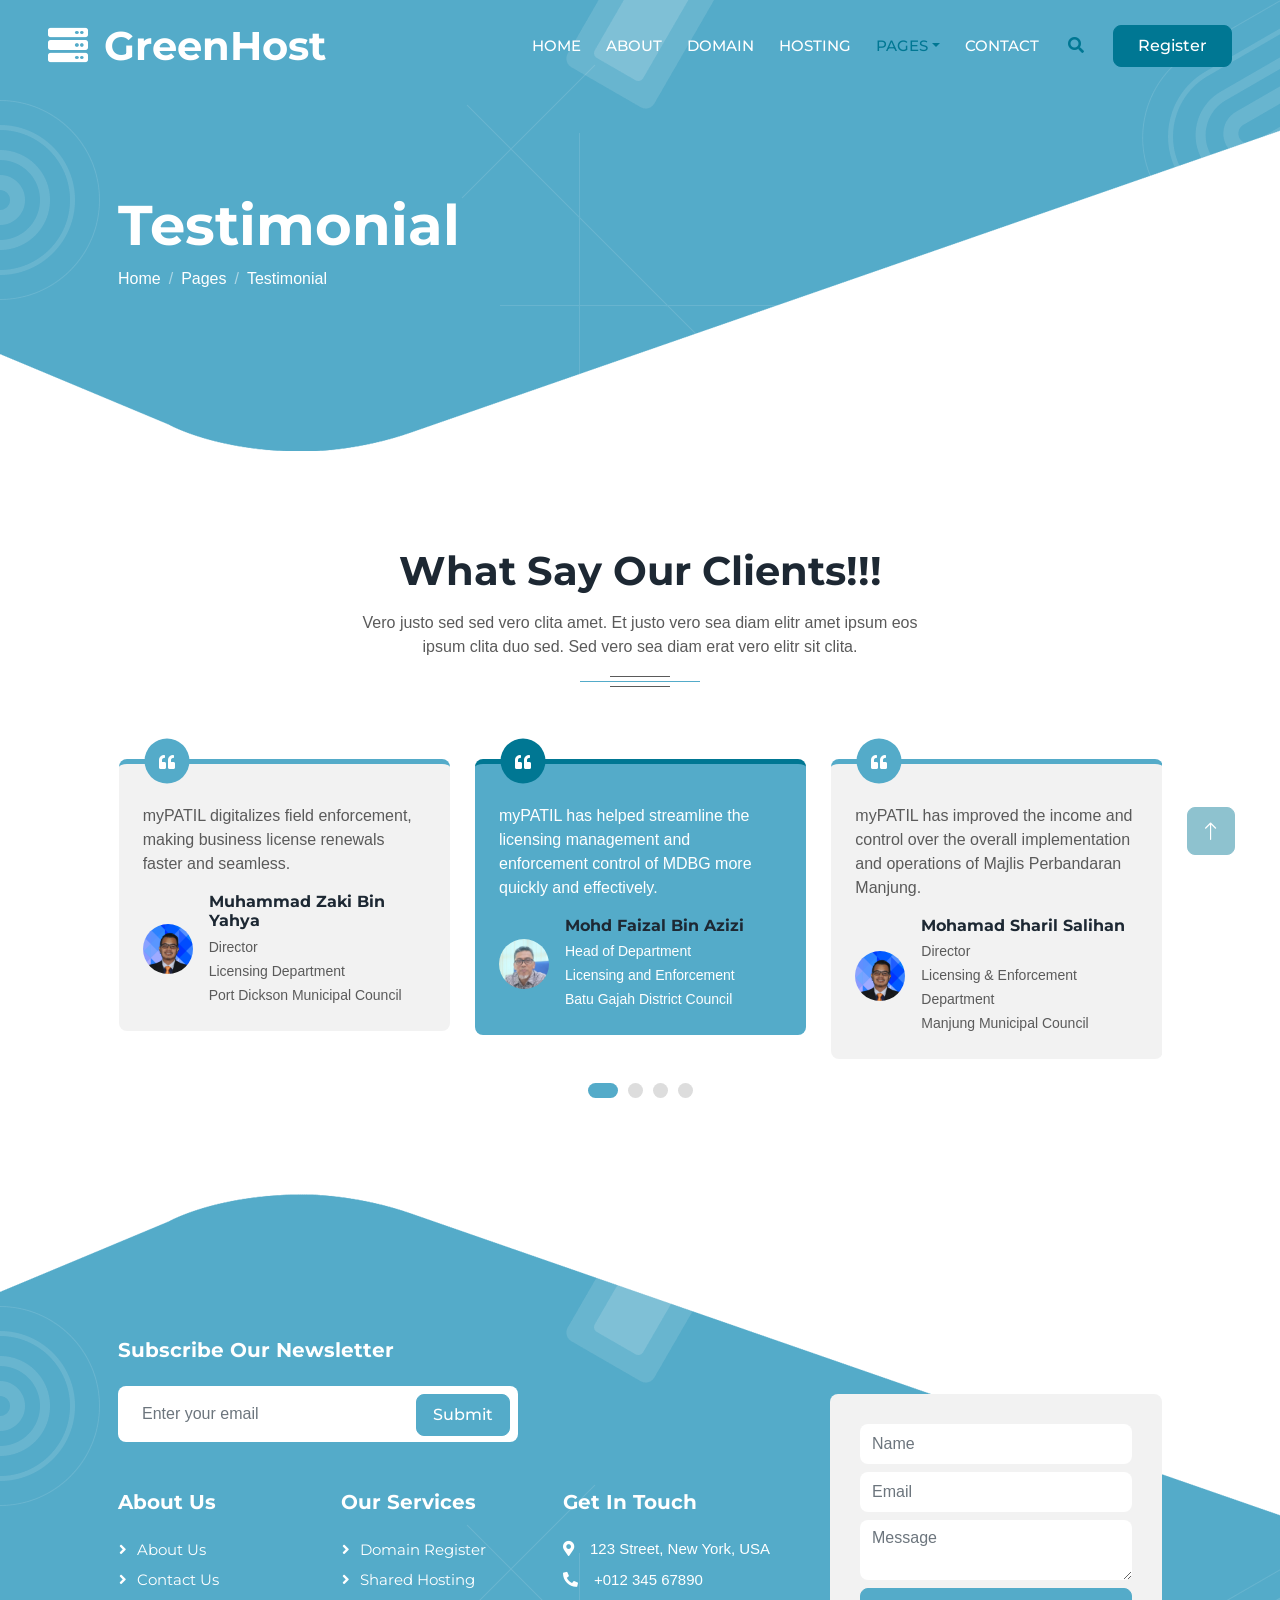
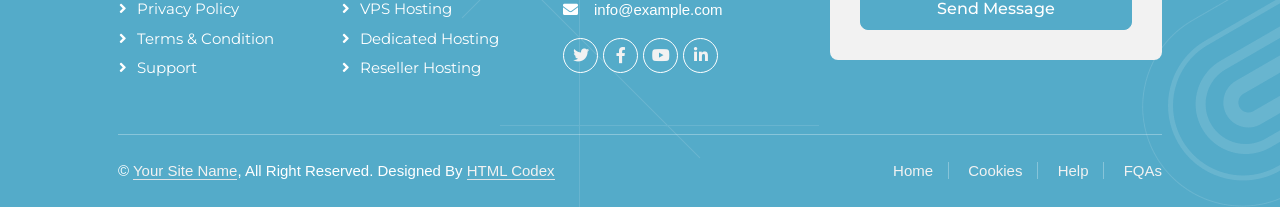
<file: testimonial.html>
<!DOCTYPE html>
<html lang="en">

<head>
    <meta charset="utf-8">
    <title>GreenHost - Web Hosting HTML Template</title>
    <meta content="width=device-width, initial-scale=1.0" name="viewport">
    <meta content="" name="keywords">
    <meta content="" name="description">

    <!-- Favicon -->
    <link href="img/favicon.ico" rel="icon">

    <!-- Google Web Fonts -->
    <link rel="preconnect" href="https://fonts.googleapis.com">
    <link rel="preconnect" href="https://fonts.gstatic.com" crossorigin>
    <link href="https://fonts.googleapis.com/css2?family=Montserrat:wght@400;500;600;700&family=Open+Sans:wght@400;500;600;700&display=swap" rel="stylesheet">  

    <!-- Icon Font Stylesheet -->
    <link href="https://cdnjs.cloudflare.com/ajax/libs/font-awesome/5.10.0/css/all.min.css" rel="stylesheet">
    <link href="https://cdn.jsdelivr.net/npm/bootstrap-icons@1.4.1/font/bootstrap-icons.css" rel="stylesheet">

    <!-- Libraries Stylesheet -->
    <link href="lib/animate/animate.min.css" rel="stylesheet">
    <link href="lib/owlcarousel/assets/owl.carousel.min.css" rel="stylesheet">

    <!-- Customized Bootstrap Stylesheet -->
    <link href="css/bootstrap.min.css" rel="stylesheet">

    <!-- Template Stylesheet -->
    <link href="css/style.css" rel="stylesheet">
</head>

<body>
    <div class="container-xxl bg-white p-0">
        <!-- Spinner Start -->
        <div id="spinner" class="show bg-white position-fixed translate-middle w-100 vh-100 top-50 start-50 d-flex align-items-center justify-content-center">
            <div class="spinner-border text-primary" style="width: 3rem; height: 3rem;" role="status">
                <span class="sr-only">Loading...</span>
            </div>
        </div>
        <!-- Spinner End -->


        <!-- Navbar & Hero Start -->
        <div class="container-xxl position-relative p-0">
            <nav class="navbar navbar-expand-lg navbar-light px-4 px-lg-5 py-3 py-lg-0">
                <a href="" class="navbar-brand p-0">
                    <h1 class="m-0"><i class="fa fa-server me-3"></i>GreenHost</h1>
                    <!-- <img src="img/logo.png" alt="Logo"> -->
                </a>
                <button class="navbar-toggler" type="button" data-bs-toggle="collapse" data-bs-target="#navbarCollapse">
                    <span class="fa fa-bars"></span>
                </button>
                <div class="collapse navbar-collapse" id="navbarCollapse">
                    <div class="navbar-nav ms-auto py-0">
                        <a href="index.html" class="nav-item nav-link">Home</a>
                        <a href="about.html" class="nav-item nav-link">About</a>
                        <a href="domain.html" class="nav-item nav-link">Domain</a>
                        <a href="hosting.html" class="nav-item nav-link">Hosting</a>
                        <div class="nav-item dropdown">
                            <a href="#" class="nav-link dropdown-toggle active" data-bs-toggle="dropdown">Pages</a>
                            <div class="dropdown-menu m-0">
                                <a href="team.html" class="dropdown-item">Our Team</a>
                                <a href="testimonial.html" class="dropdown-item active">Testimonial</a>
                                <a href="comparison.html" class="dropdown-item">Comparison</a>
                            </div>
                        </div>
                        <a href="contact.html" class="nav-item nav-link">Contact</a>
                    </div>
                    <butaton type="button" class="btn text-secondary ms-3" data-bs-toggle="modal" data-bs-target="#searchModal"><i class="fa fa-search"></i></butaton>
                    <a href="" class="btn btn-secondary py-2 px-4 ms-3">Register</a>
                </div>
            </nav>

            <div class="container-xxl py-5 bg-primary hero-header mb-5">
                <div class="container my-5 py-5 px-lg-5">
                    <div class="row g-5 pt-5">
                        <div class="col-12 text-center text-lg-start">
                            <h1 class="display-4 text-white animated slideInLeft">Testimonial</h1>
                            <nav aria-label="breadcrumb">
                                <ol class="breadcrumb justify-content-center justify-content-lg-start animated slideInLeft">
                                    <li class="breadcrumb-item"><a class="text-white" href="#">Home</a></li>
                                    <li class="breadcrumb-item"><a class="text-white" href="#">Pages</a></li>
                                    <li class="breadcrumb-item text-white active" aria-current="page">Testimonial</li>
                                </ol>
                            </nav>
                        </div>
                    </div>
                </div>
            </div>
        </div>
        <!-- Navbar & Hero End -->


        <!-- Full Screen Search Start -->
        <div class="modal fade" id="searchModal" tabindex="-1">
            <div class="modal-dialog modal-fullscreen">
                <div class="modal-content" style="background: rgba(29, 40, 51, 0.8);">
                    <div class="modal-header border-0">
                        <button type="button" class="btn bg-white btn-close" data-bs-dismiss="modal" aria-label="Close"></button>
                    </div>
                    <div class="modal-body d-flex align-items-center justify-content-center">
                        <div class="input-group" style="max-width: 600px;">
                            <input type="text" class="form-control bg-transparent border-light p-3" placeholder="Type search keyword">
                            <button class="btn btn-light px-4"><i class="bi bi-search"></i></button>
                        </div>
                    </div>
                </div>
            </div>
        </div>
        <!-- Full Screen Search End -->


        <!-- Testimonial Start -->
        <div class="container-xxl py-5 wow fadeInUp" data-wow-delay="0.1s">
            <div class="container px-lg-5">
                <div class="section-title position-relative text-center mx-auto mb-5 pb-4 wow fadeInUp" data-wow-delay="0.1s" style="max-width: 600px;">
                    <h1 class="mb-3">What Say Our Clients!!!</h1>
                    <p class="mb-1">Vero justo sed sed vero clita amet. Et justo vero sea diam elitr amet ipsum eos ipsum clita duo sed. Sed vero sea diam erat vero elitr sit clita.</p>
                </div>
                <div class="owl-carousel testimonial-carousel">
                    <div class="testimonial-item position-relative bg-light border-top border-5 border-primary rounded p-4 my-4">
                        <div class="d-flex align-items-center justify-content-center position-absolute top-0 start-0 ms-5 translate-middle bg-primary rounded-circle" style="width: 45px; height: 45px; margin-top: -3px;">
                            <i class="fa fa-quote-left text-white"></i>
                        </div>
                        <p class="mt-3">myPATIL has helped streamline the licensing management and enforcement control of MDBG more quickly and effectively.</p>
                        <div class="d-flex align-items-center">
                            <img class="img-fluid flex-shrink-0 rounded-circle" src="img/faizal_mdbg.jpg" style="width: 50px; height: 50px;">
                            <div class="ps-3">
                                <h6 class="fw-bold mb-1">Mohd Faizal Bin Azizi</h6>
                                <small>Head of Department</small><br>
                                <small>Licensing and Enforcement</small><br>
                                <small>Batu Gajah District Council</small>
                            </div>
                        </div>
                    </div>
                    <div class="testimonial-item position-relative bg-light border-top border-5 border-primary rounded p-4 my-4">
                        <div class="d-flex align-items-center justify-content-center position-absolute top-0 start-0 ms-5 translate-middle bg-primary rounded-circle" style="width: 45px; height: 45px; margin-top: -3px;">
                            <i class="fa fa-quote-left text-white"></i>
                        </div>
                        <p class="mt-3">myPATIL has improved the income and control over the overall implementation and operations of Majlis Perbandaran Manjung.</p>
                        <div class="d-flex align-items-center">
                            <img class="img-fluid flex-shrink-0 rounded-circle" src="img/testimonial-1.jpg" style="width: 50px; height: 50px;">
                            <div class="ps-3">
                                <h6 class="fw-bold mb-1">Mohamad Sharil Salihan</h6>
                                <small>Director</small><br>
                                <small>Licensing & Enforcement Department</small><br>
                                <small>Manjung Municipal Council</small>
                            </div>
                        </div>
                    </div>
                    <div class="testimonial-item position-relative bg-light border-top border-5 border-primary rounded p-4 my-4">
                        <div class="d-flex align-items-center justify-content-center position-absolute top-0 start-0 ms-5 translate-middle bg-primary rounded-circle" style="width: 45px; height: 45px; margin-top: -3px;">
                            <i class="fa fa-quote-left text-white"></i>
                        </div>
                        <p class="mt-3">Our collection income improves year by year. myPATIL aligns with the smart city development initiatives of Johor.</p>
                        <div class="d-flex align-items-center">
                            <img class="img-fluid flex-shrink-0 rounded-circle" src="img/testimonial-2.jpg" style="width: 50px; height: 50px;">
                            <div class="ps-3">
                                <h6 class="fw-bold mb-1">Mohd Fadil Md Noh</h6>
                                <small>Administrative Officer</small><br>
                                <small>Licensing Department</small><br>
                                <small>Kulai Municipal Council</small>
                            </div>
                        </div>
                    </div>
                    <div class="testimonial-item position-relative bg-light border-top border-5 border-primary rounded p-4 mt-4">
                        <div class="d-flex align-items-center justify-content-center position-absolute top-0 start-0 ms-5 translate-middle bg-primary rounded-circle" style="width: 45px; height: 45px; margin-top: -3px;">
                            <i class="fa fa-quote-left text-white"></i>
                        </div>
                        <p class="mt-3">myPATIL digitalizes field enforcement, making business license renewals faster and seamless.</p>
                        <div class="d-flex align-items-center">
                            <img class="img-fluid flex-shrink-0 rounded-circle" src="img/testimonial-1.jpg" style="width: 50px; height: 50px;">
                            <div class="ps-3">
                                <h6 class="fw-bold mb-1">Muhammad Zaki Bin Yahya</h6>
                                <small>Director</small><br>
                                <small>Licensing Department</small><br>
                                <small>Port Dickson Municipal Council</small>
                            </div>
                        </div>
                    </div>
                </div>
            </div>
        </div>
        <!-- Testimonial End -->
        

        <!-- Footer Start -->
        <div class="container-fluid bg-primary text-white footer mt-5 pt-5 wow fadeIn" data-wow-delay="0.1s">
            <div class="container py-5 px-lg-5">
                <div class="row gy-5 gx-4 pt-5">
                    <div class="col-12">
                        <h5 class="fw-bold text-white mb-4">Subscribe Our Newsletter</h5>
                        <div class="position-relative" style="max-width: 400px;">
                            <input class="form-control bg-white border-0 w-100 py-3 ps-4 pe-5" type="text" placeholder="Enter your email">
                            <button type="button" class="btn btn-primary py-2 px-3 position-absolute top-0 end-0 mt-2 me-2">Submit</button>
                        </div>
                    </div>
                    <div class="col-lg-5 col-md-12">
                        <div class="row gy-5 g-4">
                            <div class="col-md-6">
                                <h5 class="fw-bold text-white mb-4">About Us</h5>
                                <a class="btn btn-link" href="">About Us</a>
                                <a class="btn btn-link" href="">Contact Us</a>
                                <a class="btn btn-link" href="">Privacy Policy</a>
                                <a class="btn btn-link" href="">Terms & Condition</a>
                                <a class="btn btn-link" href="">Support</a>
                            </div>
                            <div class="col-md-6">
                                <h5 class="fw-bold text-white mb-4">Our Services</h5>
                                <a class="btn btn-link" href="">Domain Register</a>
                                <a class="btn btn-link" href="">Shared Hosting</a>
                                <a class="btn btn-link" href="">VPS Hosting</a>
                                <a class="btn btn-link" href="">Dedicated Hosting</a>
                                <a class="btn btn-link" href="">Reseller Hosting</a>
                            </div>
                        </div>
                    </div>
                    <div class="col-md-6 col-lg-3">
                        <h5 class="fw-bold text-white mb-4">Get In Touch</h5>
                        <p class="mb-2"><i class="fa fa-map-marker-alt me-3"></i>123 Street, New York, USA</p>
                        <p class="mb-2"><i class="fa fa-phone-alt me-3"></i>+012 345 67890</p>
                        <p class="mb-2"><i class="fa fa-envelope me-3"></i>info@example.com</p>
                        <div class="d-flex pt-2">
                            <a class="btn btn-outline-light btn-social" href=""><i class="fab fa-twitter"></i></a>
                            <a class="btn btn-outline-light btn-social" href=""><i class="fab fa-facebook-f"></i></a>
                            <a class="btn btn-outline-light btn-social" href=""><i class="fab fa-youtube"></i></a>
                            <a class="btn btn-outline-light btn-social" href=""><i class="fab fa-linkedin-in"></i></a>
                        </div>
                    </div>
                    <div class="col-md-6 col-lg-4 mt-lg-n5">
                        <div class="bg-light rounded" style="padding: 30px;">
                            <input type="text" class="form-control border-0 py-2 mb-2" placeholder="Name">
                            <input type="email" class="form-control border-0 py-2 mb-2" placeholder="Email">
                            <textarea class="form-control border-0 mb-2" rows="2" placeholder="Message"></textarea>
                            <button class="btn btn-primary w-100 py-2">Send Message</button>
                        </div>
                    </div>
                </div>
            </div>
            <div class="container px-lg-5">
                <div class="copyright">
                    <div class="row">
                        <div class="col-md-6 text-center text-md-start mb-3 mb-md-0">
                            &copy; <a class="border-bottom" href="#">Your Site Name</a>, All Right Reserved. 
							
							<!--/*** This template is free as long as you keep the footer author’s credit link/attribution link/backlink. If you'd like to use the template without the footer author’s credit link/attribution link/backlink, you can purchase the Credit Removal License from "https://htmlcodex.com/credit-removal". Thank you for your support. ***/-->
							Designed By <a class="border-bottom" href="https://htmlcodex.com">HTML Codex</a>
                        </div>
                        <div class="col-md-6 text-center text-md-end">
                            <div class="footer-menu">
                                <a href="">Home</a>
                                <a href="">Cookies</a>
                                <a href="">Help</a>
                                <a href="">FQAs</a>
                            </div>
                        </div>
                    </div>
                </div>
            </div>
        </div>
        <!-- Footer End -->


        <!-- Back to Top -->
        <a href="#" class="btn btn-lg btn-secondary btn-lg-square back-to-top"><i class="bi bi-arrow-up"></i></a>
    </div>

    <!-- JavaScript Libraries -->
    <script src="https://code.jquery.com/jquery-3.4.1.min.js"></script>
    <script src="https://cdn.jsdelivr.net/npm/bootstrap@5.0.0/dist/js/bootstrap.bundle.min.js"></script>
    <script src="lib/wow/wow.min.js"></script>
    <script src="lib/easing/easing.min.js"></script>
    <script src="lib/waypoints/waypoints.min.js"></script>
    <script src="lib/counterup/counterup.min.js"></script>
    <script src="lib/owlcarousel/owl.carousel.min.js"></script>

    <!-- Template Javascript -->
    <script src="js/main.js"></script>
</body>

</html>
</file>
<file: css/style.css>
/********** Template CSS **********/
:root {
  --primary: #54abc9;
  --secondary: #007793;
  --light: #f2f2f2;
  --dark: #1d2833;
}

/*** Spinner ***/
#spinner {
  opacity: 0;
  visibility: hidden;
  transition: opacity 0.5s ease-out, visibility 0s linear 0.5s;
  z-index: 99999;
}

#spinner.show {
  transition: opacity 0.5s ease-out, visibility 0s linear 0s;
  visibility: visible;
  opacity: 1;
}

.back-to-top {
  position: fixed;
  display: none;
  right: 45px;
  bottom: 45px;
  z-index: 99;
}

/*** Heading ***/
h1,
h2,
.fw-bold {
  font-weight: 700 !important;
}

h3,
h4,
.fw-semi-bold {
  font-weight: 600 !important;
}

h5,
h6,
.fw-medium {
  font-weight: 500 !important;
}

/*** Button ***/
.btn {
  font-family: "Montserrat", sans-serif;
  font-weight: 500;
  transition: 0.5s;
}

.btn.btn-primary,
.btn.btn-secondary {
  color: #ffffff;
}

.btn-square {
  width: 38px;
  height: 38px;
}

.btn-sm-square {
  width: 32px;
  height: 32px;
}

.btn-lg-square {
  width: 48px;
  height: 48px;
}

.btn-square,
.btn-sm-square,
.btn-lg-square {
  padding: 0;
  display: flex;
  align-items: center;
  justify-content: center;
  font-weight: normal;
  border-radius: 8px;
}

/*** Navbar ***/
.navbar-light .navbar-nav .nav-link {
  position: relative;
  margin-left: 25px;
  padding: 35px 0;
  font-size: 15px;
  font-family: "Montserrat", sans-serif;
  color: #ffffff !important;
  text-transform: uppercase;
  font-weight: 500;
  outline: none;
  transition: 0.5s;
}

.sticky-top.navbar-light .navbar-nav .nav-link {
  padding: 20px 0;
  color: var(--dark) !important;
}

.navbar-light .navbar-nav .nav-link:hover,
.navbar-light .navbar-nav .nav-link.active {
  color: var(--secondary) !important;
}

.navbar-light .navbar-brand h1 {
  color: #ffffff;
}

.navbar-light .navbar-brand img {
  max-height: 60px;
  transition: 0.5s;
}

.sticky-top.navbar-light .navbar-brand img {
  max-height: 45px;
}

@media (max-width: 991.98px) {
  .sticky-top.navbar-light {
    position: relative;
    background: #ffffff;
  }

  .navbar-light .navbar-collapse {
    margin-top: 15px;
    border-top: 1px solid #dddddd;
  }

  .navbar-light .navbar-nav .nav-link,
  .sticky-top.navbar-light .navbar-nav .nav-link {
    padding: 10px 0;
    margin-left: 0;
    color: var(--dark) !important;
  }

  .navbar-light .navbar-brand h1 {
    color: var(--primary);
  }

  .navbar-light .navbar-brand img {
    max-height: 45px;
  }
}

@media (min-width: 992px) {
  .navbar-light {
    position: absolute;
    width: 100%;
    top: 0;
    left: 0;
    z-index: 999;
  }

  .sticky-top.navbar-light {
    position: fixed;
    background: #ffffff;
  }

  .sticky-top.navbar-light .navbar-brand h1 {
    color: var(--primary);
  }
}

/*** Hero Header ***/
.hero-header {
  background: url(../img/bg-round.png), url(../img/bg-round-2.png),
    url(../img/bg-square.png), url(../img/bg-line.png),
    url(../img/bg-bottom-hero.png);
  background-position: 0px 40%, right 0 top 0, left 50% top 0, left 50% top 50%,
    center bottom -1px;
  background-repeat: no-repeat;
}

.breadcrumb-item + .breadcrumb-item::before {
  color: rgba(255, 255, 255, 0.5);
}

/*** Section Title ***/
.section-title::before {
  position: absolute;
  content: "";
  width: 60px;
  height: 11px;
  bottom: 0;
  left: 0;
  border-top: 1px solid #5a5a5a;
  border-bottom: 1px solid #5a5a5a;
}

.section-title::after {
  position: absolute;
  content: "";
  width: 90px;
  height: 1px;
  bottom: 5px;
  left: 0;
  background: var(--primary);
}

.section-title.text-center::before {
  left: 50%;
  margin-left: -30px;
}

.section-title.text-center::after {
  width: 120px;
  left: 50%;
  margin-left: -60px;
}

/*** Domain Search ***/
.domain {
  background: url(../img/bg-domain.png) center center no-repeat;
  background-size: contain;
}

/*** Comparison ***/
@media (min-width: 992px) {
  .comparison::after {
    position: absolute;
    content: "";
    width: 1px;
    top: 56px;
    bottom: 20px;
    left: 50%;
    background: #dddddd;
  }
}

/*** Testimonial ***/
.testimonial-carousel .owl-item .testimonial-item,
.testimonial-carousel .owl-item.center .testimonial-item * {
  transition: 0.5s;
}

.testimonial-carousel .owl-item.center .testimonial-item {
  background: var(--primary) !important;
  border-color: var(--secondary) !important;
}

.testimonial-carousel .owl-item.center .testimonial-item .position-absolute {
  background: var(--secondary) !important;
}

.testimonial-carousel .owl-item.center .testimonial-item * {
  color: #ffffff;
}

.testimonial-carousel .owl-item.center .testimonial-item h6 {
  color: var(--dark) !important;
}

.testimonial-carousel .owl-dots {
  display: flex;
  align-items: flex-end;
  justify-content: center;
}

.testimonial-carousel .owl-dot {
  position: relative;
  display: inline-block;
  margin: 0 5px;
  width: 15px;
  height: 15px;
  background: #dddddd;
  border-radius: 15px;
  transition: 0.5s;
}

.testimonial-carousel .owl-dot.active {
  width: 30px;
  background: var(--primary);
}

/*** Team ***/
.team-item,
.team-item .bg-primary,
.team-item .bg-primary i {
  transition: 0.5s;
}

.team-item:hover {
  border-color: var(--secondary) !important;
}

.team-item:hover .bg-primary {
  background: var(--secondary) !important;
}

.team-item:hover .bg-primary i {
  color: var(--secondary) !important;
}

/*** Footer ***/
.footer {
  background: url(../img/bg-round.png), url(../img/bg-round-2.png),
    url(../img/bg-square.png), url(../img/bg-line.png),
    url(../img/bg-bottom-footer.png);
  background-position: 0px 112px, right 0 bottom 0, left 50% top 80px,
    left 50% bottom 0, top center;
  background-repeat: no-repeat;
}

.footer p {
  font-size: 15px;
}

.footer .btn.btn-social {
  margin-right: 5px;
  width: 35px;
  height: 35px;
  display: flex;
  align-items: center;
  justify-content: center;
  color: var(--light);
  border: 1px solid #ffffff;
  border-radius: 35px;
  transition: 0.3s;
}

.footer .btn.btn-social:hover {
  color: var(--primary);
}

.footer .btn.btn-link {
  display: block;
  margin-bottom: 5px;
  padding: 0;
  text-align: left;
  color: #ffffff;
  font-size: 15px;
  font-weight: normal;
  transition: 0.3s;
}

.footer .btn.btn-link::before {
  position: relative;
  content: "\f105";
  font-family: "Font Awesome 5 Free";
  font-weight: 900;
  margin-right: 10px;
}

.footer .btn.btn-link:hover {
  letter-spacing: 1px;
  box-shadow: none;
}

.footer .copyright {
  padding: 25px 0;
  font-size: 15px;
  border-top: 1px solid rgba(256, 256, 256, 0.3);
}

.footer .copyright a {
  color: var(--light);
}

.footer .footer-menu a {
  margin-right: 15px;
  padding-right: 15px;
  border-right: 1px solid rgba(255, 255, 255, 0.3);
}

.footer .footer-menu a:last-child {
  margin-right: 0;
  padding-right: 0;
  border-right: none;
}

/* styles.css */
body {
  font-family: Arial, sans-serif;
}

/* delete this part after website completed */
.popup-overlay {
  display: none; /* Hidden by default */
  position: fixed;
  top: 0;
  left: 0;
  width: 100%;
  height: 100%;
  background-color: rgba(0, 0, 0, 0.7); /* Semi-transparent background */
  justify-content: center;
  align-items: center;
}

.popup {
  background-color: white;
  padding: 20px;
  border-radius: 5px;
  text-align: center;
}

.close {
  cursor: pointer;
  font-size: 24px;
}
/* delete this part after website completed */
</file>
